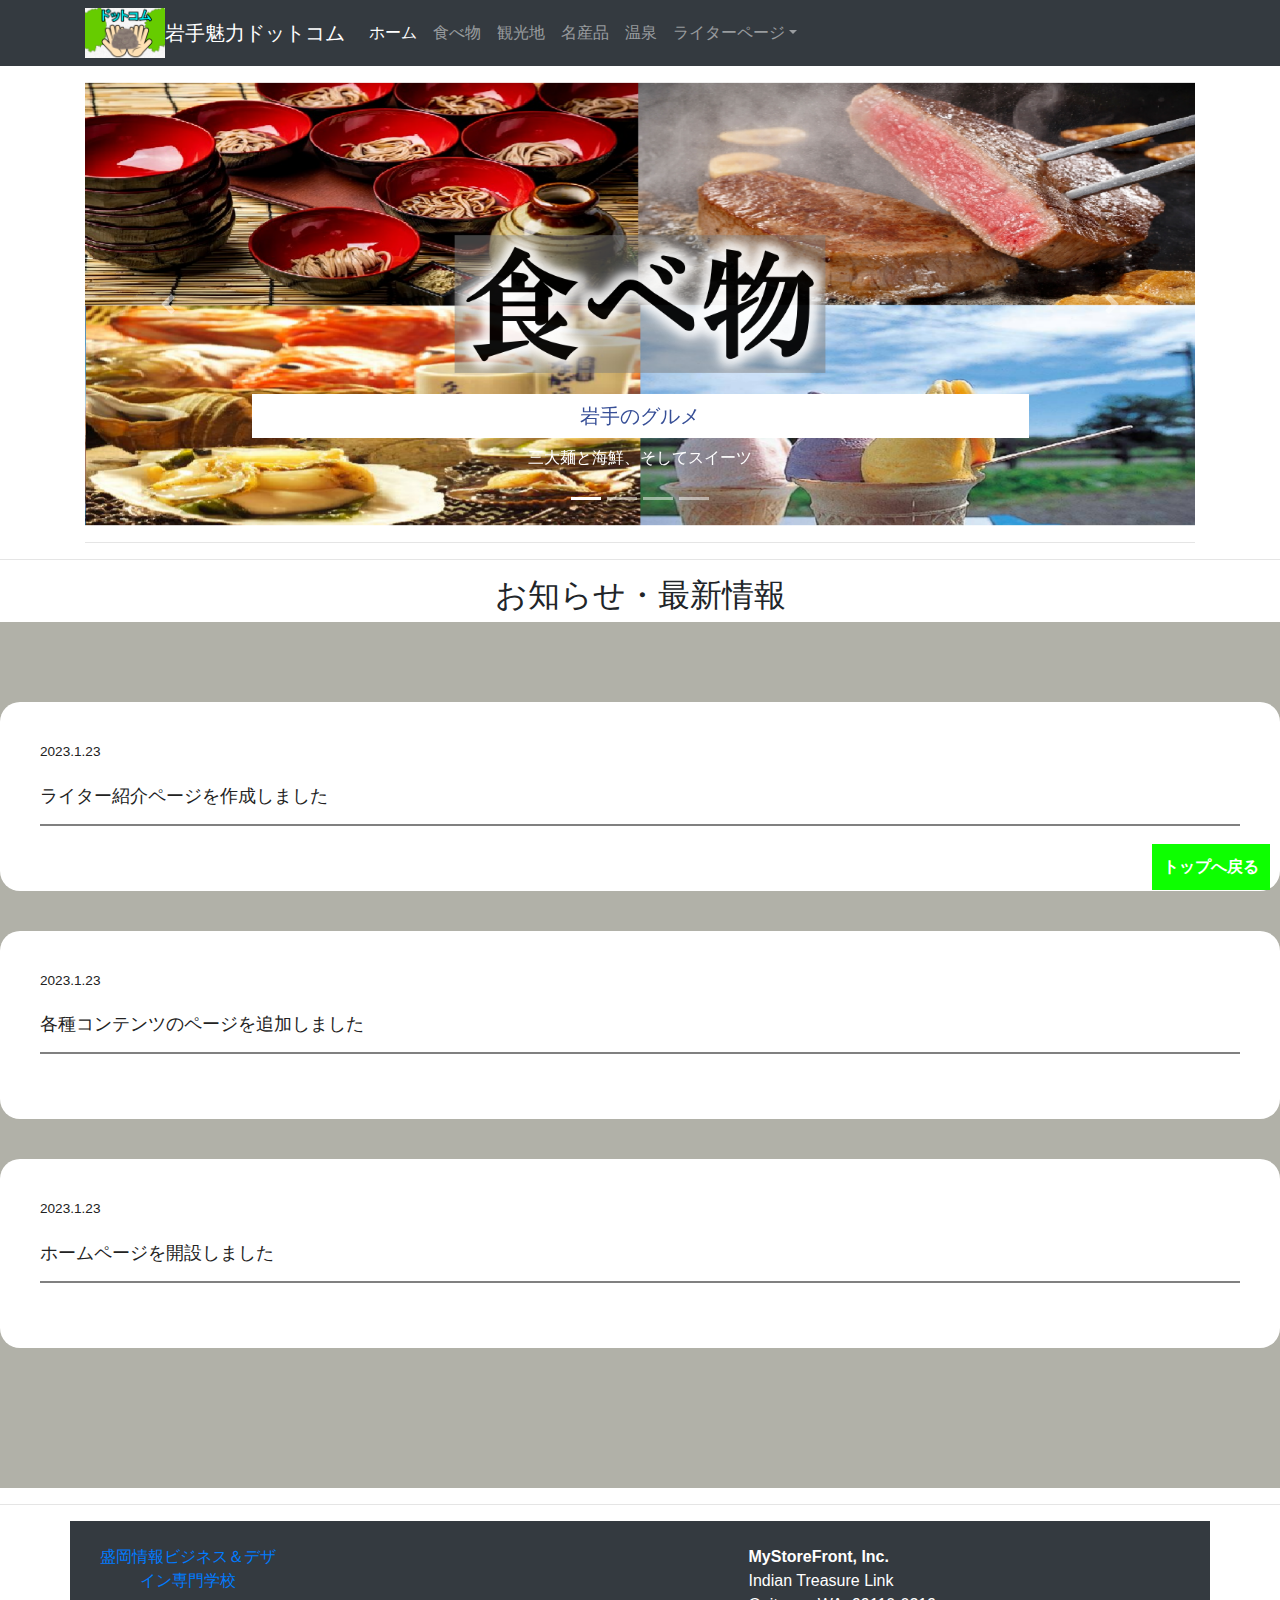
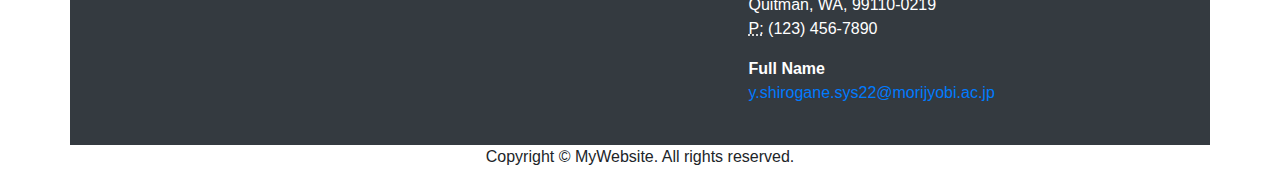
<file: index.html>
<!DOCTYPE html>
<html lang="en">
  <head>
    <meta charset="utf-8">
    <link rel="stylesheet"href="css/iwate.css">
    <meta http-equiv="X-UA-Compatible" content="IE=edge">
    <meta name="viewport" content="width=device-width, initial-scale=1">
    <title>岩手魅力ドットコム</title>
    <!-- Bootstrap -->
    <link href="css/bootstrap-4.4.1.css" rel="stylesheet">
    <!-- CSS only -->
<link href="https://cdn.jsdelivr.net/npm/bootstrap@5.0.2/dist/css/bootstrap.min.css" rel="stylesheet" integrity="sha384-EVSTQN3/azprG1Anm3QDgpJLIm9Nao0Yz1ztcQTwFspd3yD65VohhpuuCOmLASjC" crossorigin="anonymous">
  </head>
  <body>
    <nav class="navbar navbar-expand-lg navbar-dark bg-dark">
      <div class="container">
		  		  		  <div style="text-align: left">
			  <a href="index.html"><img src="imag/rogo1.png" width="80" height="50" alt=""/></a>
              </div>
        <a class="navbar-brand" href="index.html">岩手魅力ドットコム</a>
        <button class="navbar-toggler" type="button" data-toggle="collapse" data-target="#navbarSupportedContent" aria-controls="navbarSupportedContent" aria-expanded="false" aria-label="Toggle navigation">
        <span class="navbar-toggler-icon"></span>
        </button>
        <div class="collapse navbar-collapse" id="navbarSupportedContent">
          <ul class="navbar-nav mr-auto">
            <li class="nav-item active">
              <a class="nav-link" href="index.html">ホーム <span class="sr-only">(current)</span></a>
            </li>
            <li class="nav-item">
              <a class="nav-link" href="tabemono.html">食べ物</a>
            </li>
			  <li class="nav-item">
              <a class="nav-link" href="kankou.html">観光地</a>
            </li>
			  <li class="nav-item">
              <a class="nav-link" href="meisan.html">名産品</a>
            </li>
			  <li class="nav-item">
              <a class="nav-link" href="onsen.html">温泉</a>
            </li>
            <li class="nav-item dropdown">
              <a class="nav-link dropdown-toggle" href="#" id="navbarDropdown" role="button" data-toggle="dropdown" aria-haspopup="true" aria-expanded="false">ライターページ</a>
              <div class="dropdown-menu" aria-labelledby="navbarDropdown">
                <a class="dropdown-item" href="R_siro.html">白金大和</a>
				        <a class="dropdown-item" href="R_taka.html">髙橋将</a>
				        <a class="dropdown-item" href="R_sekimura.html">関村雄太</a>
				        <a class="dropdown-item" href="R_sekiguti.html">関口怜亜</a>
              </div>
            </li>
          </ul>
        </div>
      </div>
    </nav>
    <div class="container mt-3">
      <div class="row">
        <div class="col-12">
          <div id="carouselExampleControls" class="carousel slide" data-ride="carousel">
            <ol class="carousel-indicators">
              <li data-target="#carouselExampleControls" data-slide-to="0" class="active"></li>
              <li data-target="#carouselExampleControls" data-slide-to="1"></li>
              <li data-target="#carouselExampleControls" data-slide-to="2"></li>
              <li data-target="#carouselExampleControls" data-slide-to="3"></li>
            </ol>
            <div class="carousel-inner">
              <div class="carousel-item active">
                <img class="d-block w-100" src="imag/tabemono.png" alt="fast slide">
                <div class="carousel-caption d-none d-md-block">
                  <h5>岩手のグルメ</h5>
                  <p>三大麺と海鮮、そしてスイーツ</p>
                </div>
              </div>
              <div class="carousel-item">
                <img class="d-block w-100" src="imag/kannkouti.png" alt="Second slide">
                <div class="carousel-caption d-none d-md-block">
                  <h5>岩手のおすすめ観光地</h5>
                  <p>良い景色や文化遺産</p>
                </div>
              </div>
              <div class="carousel-item">
                <img class="d-block w-100" src="imag/noname2.png" alt="Third slide">
                <div class="carousel-caption d-none d-md-block">
                  <h5>岩手の名産品</h5>
                  <p>道具から食まで</p>
                </div>
              </div>
              <div class="carousel-item">
                  <img class="d-block w-100" src="imag/onsen.png" alt="First slide">
                  <div class="carousel-caption d-none d-md-block">
                    <h5 id=”onsen″>岩手四大温泉</h5>
                    <p>疲れた体と心を癒す</p>
                </div>
              </div>
            </div>
            
            
            <a class="carousel-control-prev" href="#carouselExampleControls" role="button" data-slide="prev">
            <span class="carousel-control-prev-icon" aria-hidden="true"></span>
            <span class="sr-only">Previous</span>
            </a>
            <a class="carousel-control-next" href="#carouselExampleControls" role="button" data-slide="next">
            <span class="carousel-control-next-icon" aria-hidden="true"></span>
            <span class="sr-only">Next</span>
            </a>
          </div>
        </div>
      </div>
      <hr>
    </div>
    <hr>
    <h2 class="text-center">お知らせ・最新情報</h2>
	  <main id="information">
            <div class="wapper">
                <article id="part3">
                    <p class="text_date"><time datetime="2022-11-23">2023.1.23</time></p>
                    <h2>ライター紹介ページを作成しました</h2>
                </article>
                <article id="part2">
                    <p class="text_date"><time datetime="2022-09-22">2023.1.23</time></p>
                    <h2>各種コンテンツのページを追加しました</h2>
                </article>
                <article id="part1">
                    <p class="text_date"><time datetime="2022-09-22">2023.1.23</time></p>
                    <h2>ホームページを開設しました</h2>
                </article>
            </div>
        </main>
    <hr>
    <div class="container text-white bg-dark p-4">
      <div class="row">
        <div class="col-6 col-md-8 col-lg-7">
          <div class="row text-center">
            <div class="col-sm-6 col-md-4 col-lg-4 col-12">
              <ul class="list-unstyled">
                <li class="btn-link"> <a>盛岡情報ビジネス＆デザイン専門学校</a> </li>

              </ul>
            </div>
            <div class="col-sm-6 col-md-4 col-lg-4 col-12">
              <ul class="list-unstyled">
              
              </ul>
            </div>
            <div class="col-sm-6 col-md-4 col-lg-4 col-12">
              <ul class="list-unstyled">

              </ul>
            </div>
          </div>
        </div>
        <div class="col-md-4 col-lg-5 col-6">
          <address>
            <strong>MyStoreFront, Inc.</strong><br>
            Indian Treasure Link<br>
            Quitman, WA, 99110-0219<br>
            <abbr title="Phone">P:</abbr> (123) 456-7890
          </address>
          <address>
            <strong>Full Name</strong><br>
            <a href="mailto:#">y.shirogane.sys22@morijyobi.ac.jp</a>
          </address>
        </div>
      </div>
    </div>
    <footer class="text-center">
      <div class="container">
        <div class="row">
          <div class="col-12">
            <p>Copyright © MyWebsite. All rights reserved.</p>
          </div>
        </div>
      </div
    </footer>
    <a href="index.html" class="page_top_btn">トップへ戻る</a>

<div id="page_top">
  <div class="content gray">
  
    <!-- jQuery (necessary for Bootstrap's JavaScript plugins) -->
    <script src=""></script>
    <!-- Include all compiled plugins (below), or include individual files as needed -->
    <script src="js/jquery-3.4.1.min.js"></script>
    <script src="js/bootstrap-4.4.1.js"></script>
    <script src="js/popper.min.js"></script>
    <script src="https://cdn.jsdelivr.net/npm/bootstrap@5.0.2/dist/js/bootstrap.bundle.min.js" integrity="sha384-MrcW6ZMFYlzcLA8Nl+NtUVF0sA7MsXsP1UyJoMp4YLEuNSfAP+JcXn/tWtIaxVXM" crossorigin="anonymous"></script>
  </body>
</html>
</file>
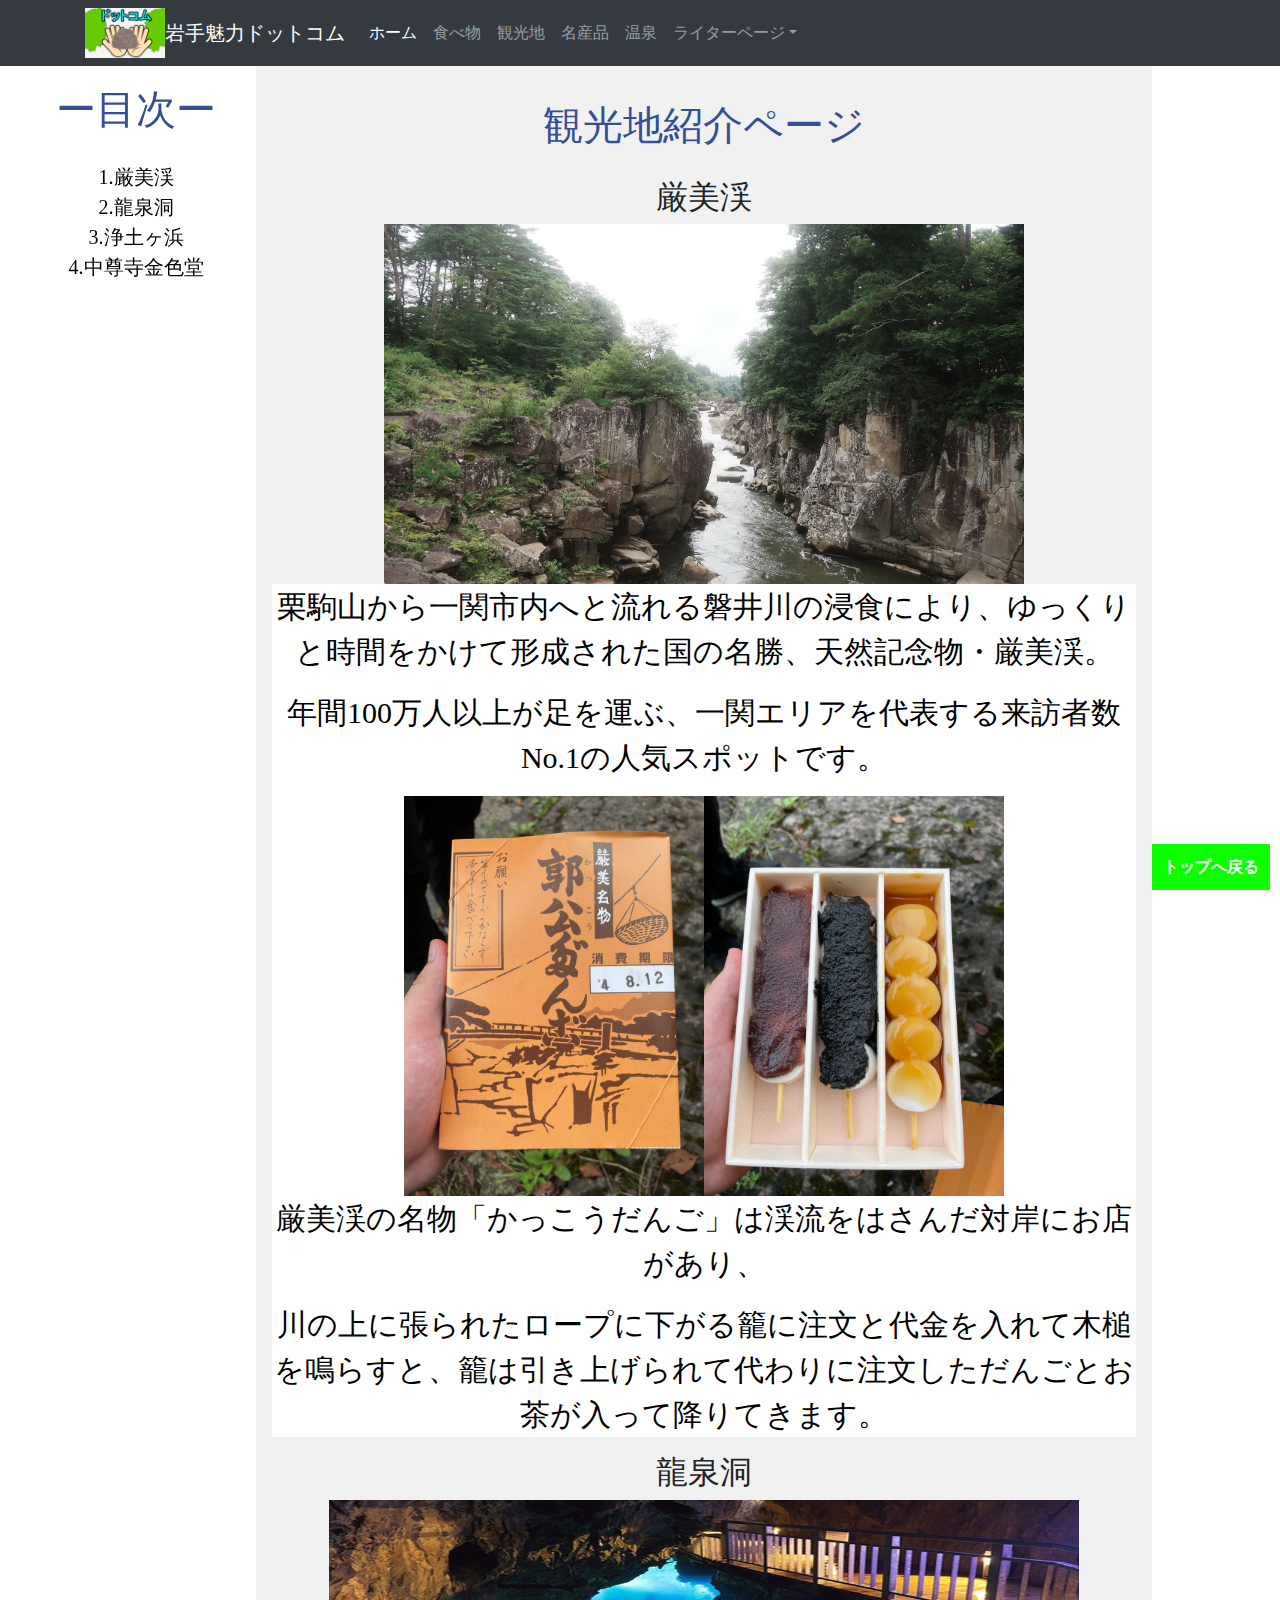
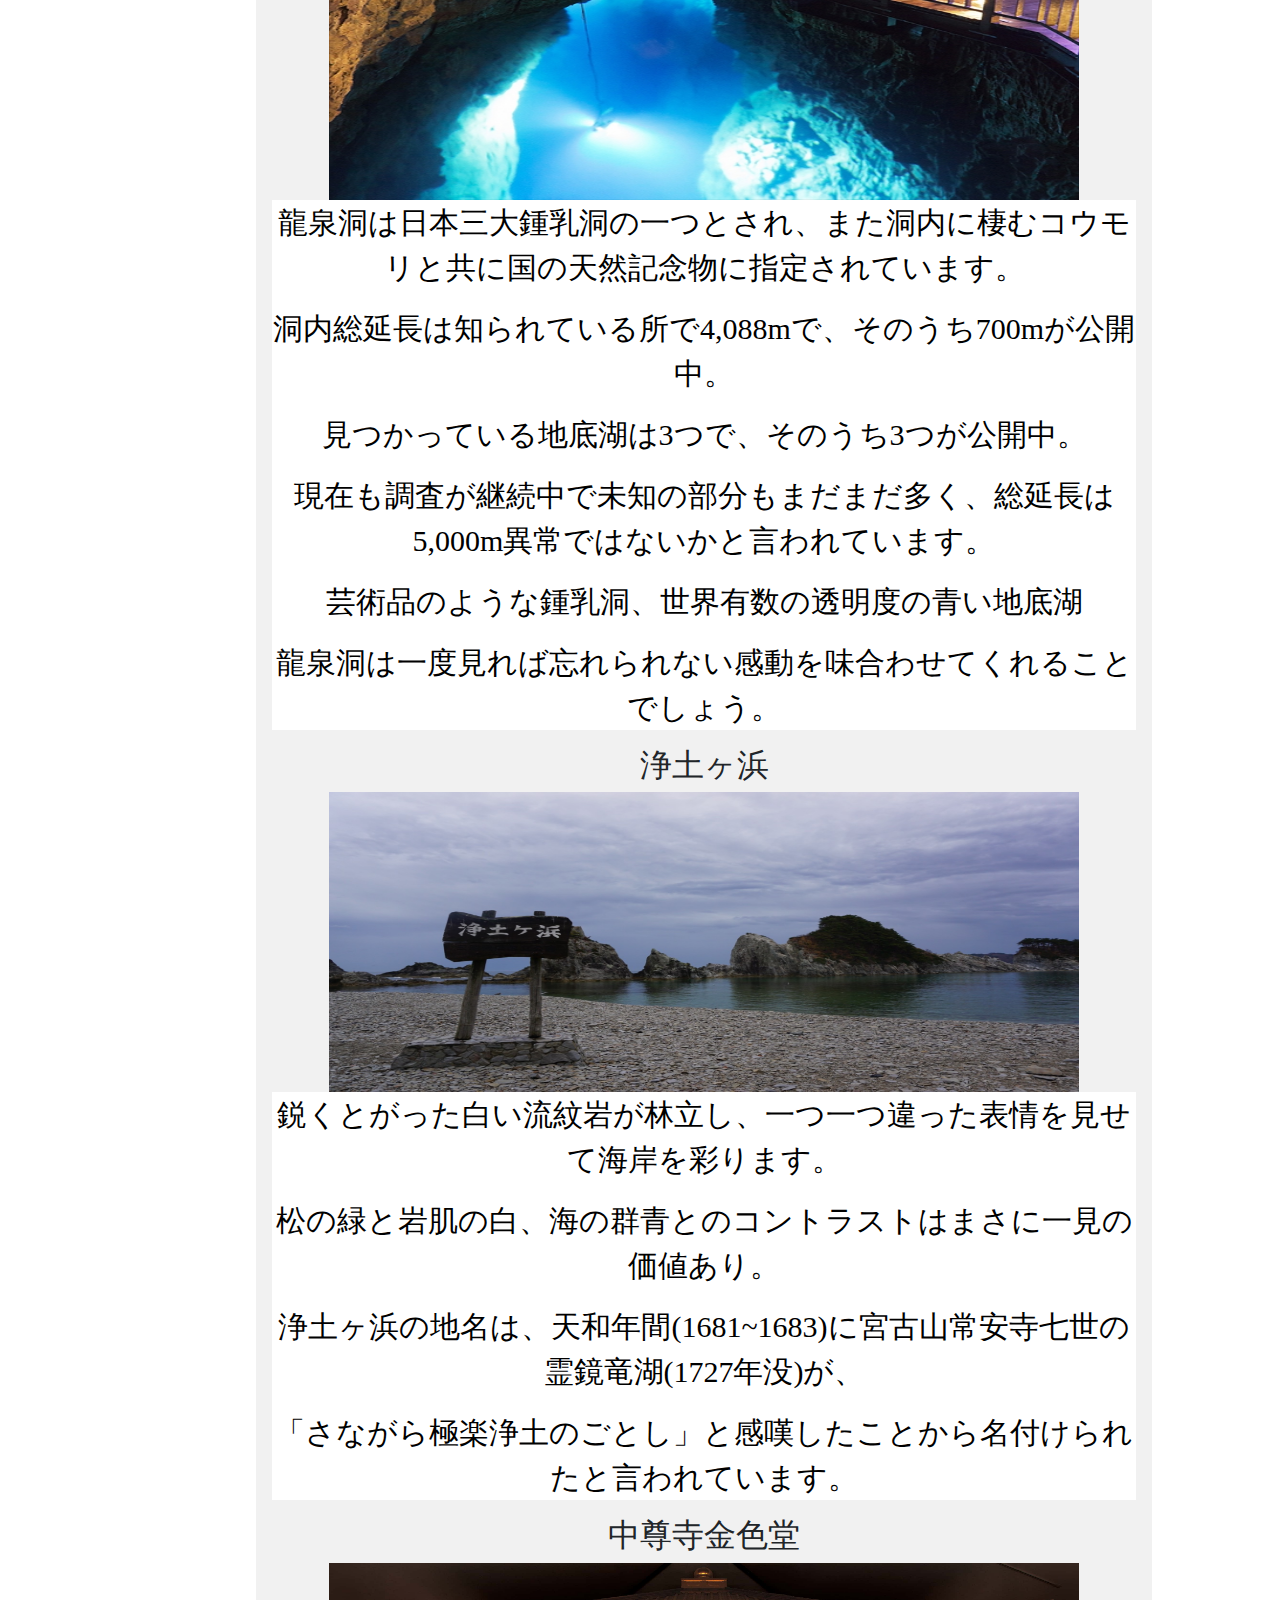
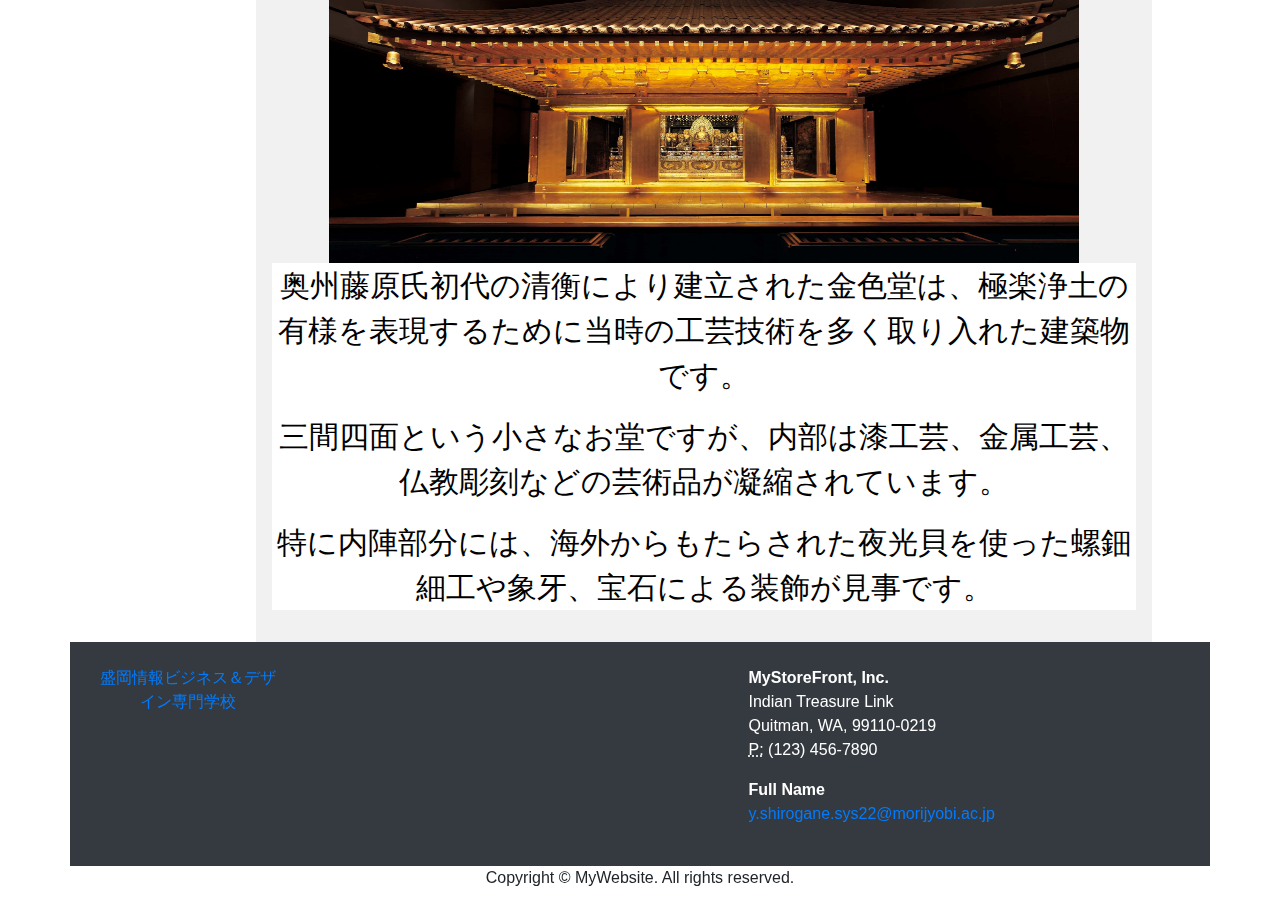
<file: kankou.html>
<!DOCTYPE html>
<html lang="en">
<head>
    <meta charset="UTF-8">
    <link rel="stylesheet"href="css/iwate.css">
    <meta http-equiv="X-UA-Compatible" content="IE=edge">
    <meta name="viewport" content="width=device-width, initial-scale=1.0">
    <link href="css/bootstrap-4.4.1.css" rel="stylesheet">
    <title>Document</title>
    <!-- CSS only -->
<link href="https://cdn.jsdelivr.net/npm/bootstrap@5.0.2/dist/css/bootstrap.min.css" rel="stylesheet" integrity="sha384-EVSTQN3/azprG1Anm3QDgpJLIm9Nao0Yz1ztcQTwFspd3yD65VohhpuuCOmLASjC" crossorigin="anonymous">
</head>
<body>
    <nav class="navbar navbar-expand-lg navbar-dark bg-dark">
        <div class="container">
                                <div style="text-align: left">
                      <a href="index.html"><img src="imag/rogo1.png" width="80" height="50" alt=""/></a>
                </div>
          <a class="navbar-brand" href="index.html">岩手魅力ドットコム</a>
          <button class="navbar-toggler" type="button" data-toggle="collapse" data-target="#navbarSupportedContent" aria-controls="navbarSupportedContent" aria-expanded="false" aria-label="Toggle navigation">
          <span class="navbar-toggler-icon"></span>
          </button>
          <div class="collapse navbar-collapse" id="navbarSupportedContent">
            <ul class="navbar-nav mr-auto">
              <li class="nav-item active">
                <a class="nav-link" href="index.html">ホーム <span class="sr-only">(current)</span></a>
              </li>
              <li class="nav-item">
                <a class="nav-link" href="tabemono.html">食べ物</a>
              </li>
                <li class="nav-item">
                <a class="nav-link" href="kankou.html">観光地</a>
              </li>
                <li class="nav-item">
                <a class="nav-link" href="meisan.html">名産品</a>
              </li>
                <li class="nav-item">
                <a class="nav-link" href="onsen.html">温泉</a>
              </li>
              <li class="nav-item dropdown">
                <a class="nav-link dropdown-toggle" href="#" id="navbarDropdown" role="button" data-toggle="dropdown" aria-haspopup="true" aria-expanded="false">ライターページ</a>
                <div class="dropdown-menu" aria-labelledby="navbarDropdown">
                  <a class="dropdown-item" href="R_siro.html">白金大和</a>
                          <a class="dropdown-item" href="R_taka.html">髙橋将</a>
                          <a class="dropdown-item" href="R_sekimura.html">関村雄太</a>
                          <a class="dropdown-item" href="R_sekiguti.html">関口怜亜</a>
                </div>
              </li>
            </ul>
          </div>
        </div>
      </nav>
      <div class="sticky-3">
        <div class="side">
            <div class="side__contents">
              <div class="text-center">
                <h1>ー目次ー</h1>
                <a class="basic" href="#fast">1.厳美渓</a><br>
                <a class="basic" href="#second">2.龍泉洞</a><br>
                <a class="basic" href="#third">3.浄土ヶ浜</a><br>
                <a class="basic" href="#fourth">4.中尊寺金色堂</a><br>
              </div>
            </div>
        </div>
        <div class="main">
            <div class="contents">
                <div class="meisantxt" id="fast">
                    <h1>観光地紹介ページ</h1>
                    <h2 style="text-align: center">厳美渓</h2>
                </div>
                <div style="text-align: center">
                    <img class="" src="imag/geibikei.jpg"width="640" height="360">
                </div>
                <div class="kamome" style="text-align: center">
                  <p>栗駒山から一関市内へと流れる磐井川の浸食により、ゆっくりと時間をかけて形成された国の名勝、天然記念物・厳美渓。</p>
                  <p>年間100万人以上が足を運ぶ、一関エリアを代表する来訪者数No.1の人気スポットです。</p>
                  <img src="imag/noname.png" width="600" height="400">
                  <p>厳美渓の名物「かっこうだんご」は渓流をはさんだ対岸にお店があり、</p>
                  <p>川の上に張られたロープに下がる籠に注文と代金を入れて木槌を鳴らすと、籠は引き上げられて代わりに注文しただんごとお茶が入って降りてきます。</p>
                </div>
                <div class="meisantxt" id="second">
                  <h2 style="text-align: center">龍泉洞</h2>
                </div>
                <div class="sai">
                    <img class="sai" src="imag/ryusendo.jpg"alt="">
                </div>
                <div class="kamome" style="text-align: center">
                    <P>龍泉洞は日本三大鍾乳洞の一つとされ、また洞内に棲むコウモリと共に国の天然記念物に指定されています。</P>
                    <P>洞内総延長は知られている所で4,088mで、そのうち700mが公開中。</P>
                    <P>見つかっている地底湖は3つで、そのうち3つが公開中。</P>
                    <P>現在も調査が継続中で未知の部分もまだまだ多く、総延長は5,000m異常ではないかと言われています。</P>
                    <P>芸術品のような鍾乳洞、世界有数の透明度の青い地底湖</P>
                    <P>龍泉洞は一度見れば忘れられない感動を味合わせてくれることでしょう。</P>
                </div>
                <div class="meisantxt" id="third">
                  <h2 style="text-align: center">浄土ヶ浜</h2>
                </div>
                <div class="sai">
                    <img class="sai" src="imag/zyoudogahama.jpg"alt="">
                </div>
                <div class="kamome" style="text-align: center">
                    <P>鋭くとがった白い流紋岩が林立し、一つ一つ違った表情を見せて海岸を彩ります。</P>
                    <P>松の緑と岩肌の白、海の群青とのコントラストはまさに一見の価値あり。</P>
                    <P>浄土ヶ浜の地名は、天和年間(1681~1683)に宮古山常安寺七世の霊鏡竜湖(1727年没)が、</P>
                    <P>「さながら極楽浄土のごとし」と感嘆したことから名付けられたと言われています。</P>
                </div>
                <div class="meisantxt" id="fourth">
                  <h2 style="text-align: center">中尊寺金色堂</h2>
                </div>
                <div class="sai">
                    <img class="sai" src="imag/konjikido_01.jpg"alt="">
                </div>
                <div class="kamome" style="text-align: center">
                    <P>奥州藤原氏初代の清衡により建立された金色堂は、極楽浄土の有様を表現するために当時の工芸技術を多く取り入れた建築物です。</P>
                    <P>三間四面という小さなお堂ですが、内部は漆工芸、金属工芸、仏教彫刻などの芸術品が凝縮されています。</P>
                    <P> 特に内陣部分には、海外からもたらされた夜光貝を使った螺鈿細工や象牙、宝石による装飾が見事です。</P>
                </div>
            </div>
        </div>
    </div>
      <div class="container text-white bg-dark p-4">
        <div class="row">
          <div class="col-6 col-md-8 col-lg-7">
            <div class="row text-center">
              <div class="col-sm-6 col-md-4 col-lg-4 col-12">
                <ul class="list-unstyled">
                  <li class="btn-link"> <a>盛岡情報ビジネス＆デザイン専門学校</a> </li>
  
                </ul>
              </div>
              <div class="col-sm-6 col-md-4 col-lg-4 col-12">
                <ul class="list-unstyled">
                
                </ul>
              </div>
              <div class="col-sm-6 col-md-4 col-lg-4 col-12">
                <ul class="list-unstyled">
                </ul>
              </div>
            </div>
          </div>
          <div class="col-md-4 col-lg-5 col-6">
            <address>
              <strong>MyStoreFront, Inc.</strong><br>
              Indian Treasure Link<br>
              Quitman, WA, 99110-0219<br>
              <abbr title="Phone">P:</abbr> (123) 456-7890
            </address>
            <address>
              <strong>Full Name</strong><br>
              <a href="mailto:#">y.shirogane.sys22@morijyobi.ac.jp</a>
            </address>
          </div>
        </div>
      </div>
      <footer class="text-center">
        <div class="container">
          <div class="row">
            <div class="col-12">
              <p>Copyright © MyWebsite. All rights reserved.</p>
            </div>
          </div>
        </div
      </footer>
      <a href="kankou.html" class="page_top_btn">トップへ戻る</a>
  
      <div id="page_top">
        <div class="content gray">
      <script src="js/jquery-3.4.1.min.js"></script>
      <script src="js/bootstrap-4.4.1.js"></script>
      <script src="js/popper.min.js"></script>
      <script src="https://cdn.jsdelivr.net/npm/bootstrap@5.0.2/dist/js/bootstrap.bundle.min.js" integrity="sha384-MrcW6ZMFYlzcLA8Nl+NtUVF0sA7MsXsP1UyJoMp4YLEuNSfAP+JcXn/tWtIaxVXM" crossorigin="anonymous"></script>
    </body>
</html>
</file>
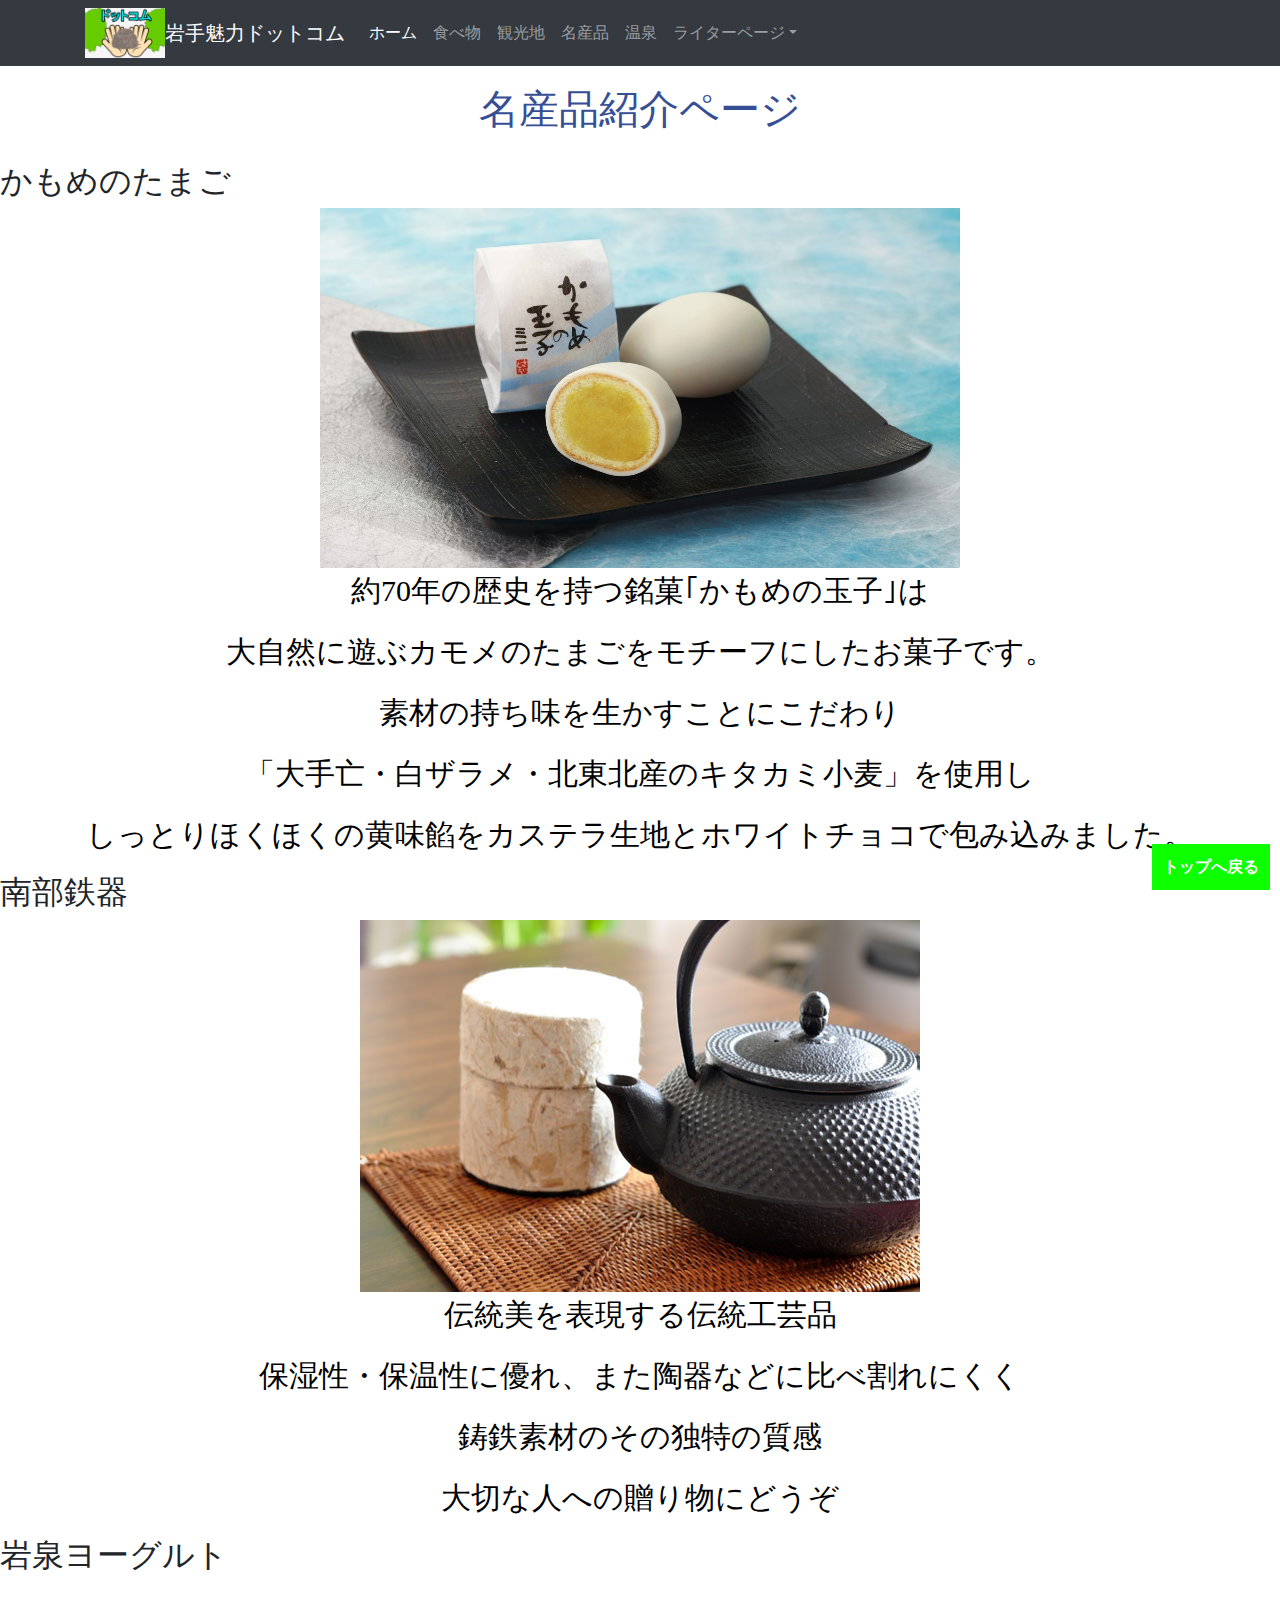
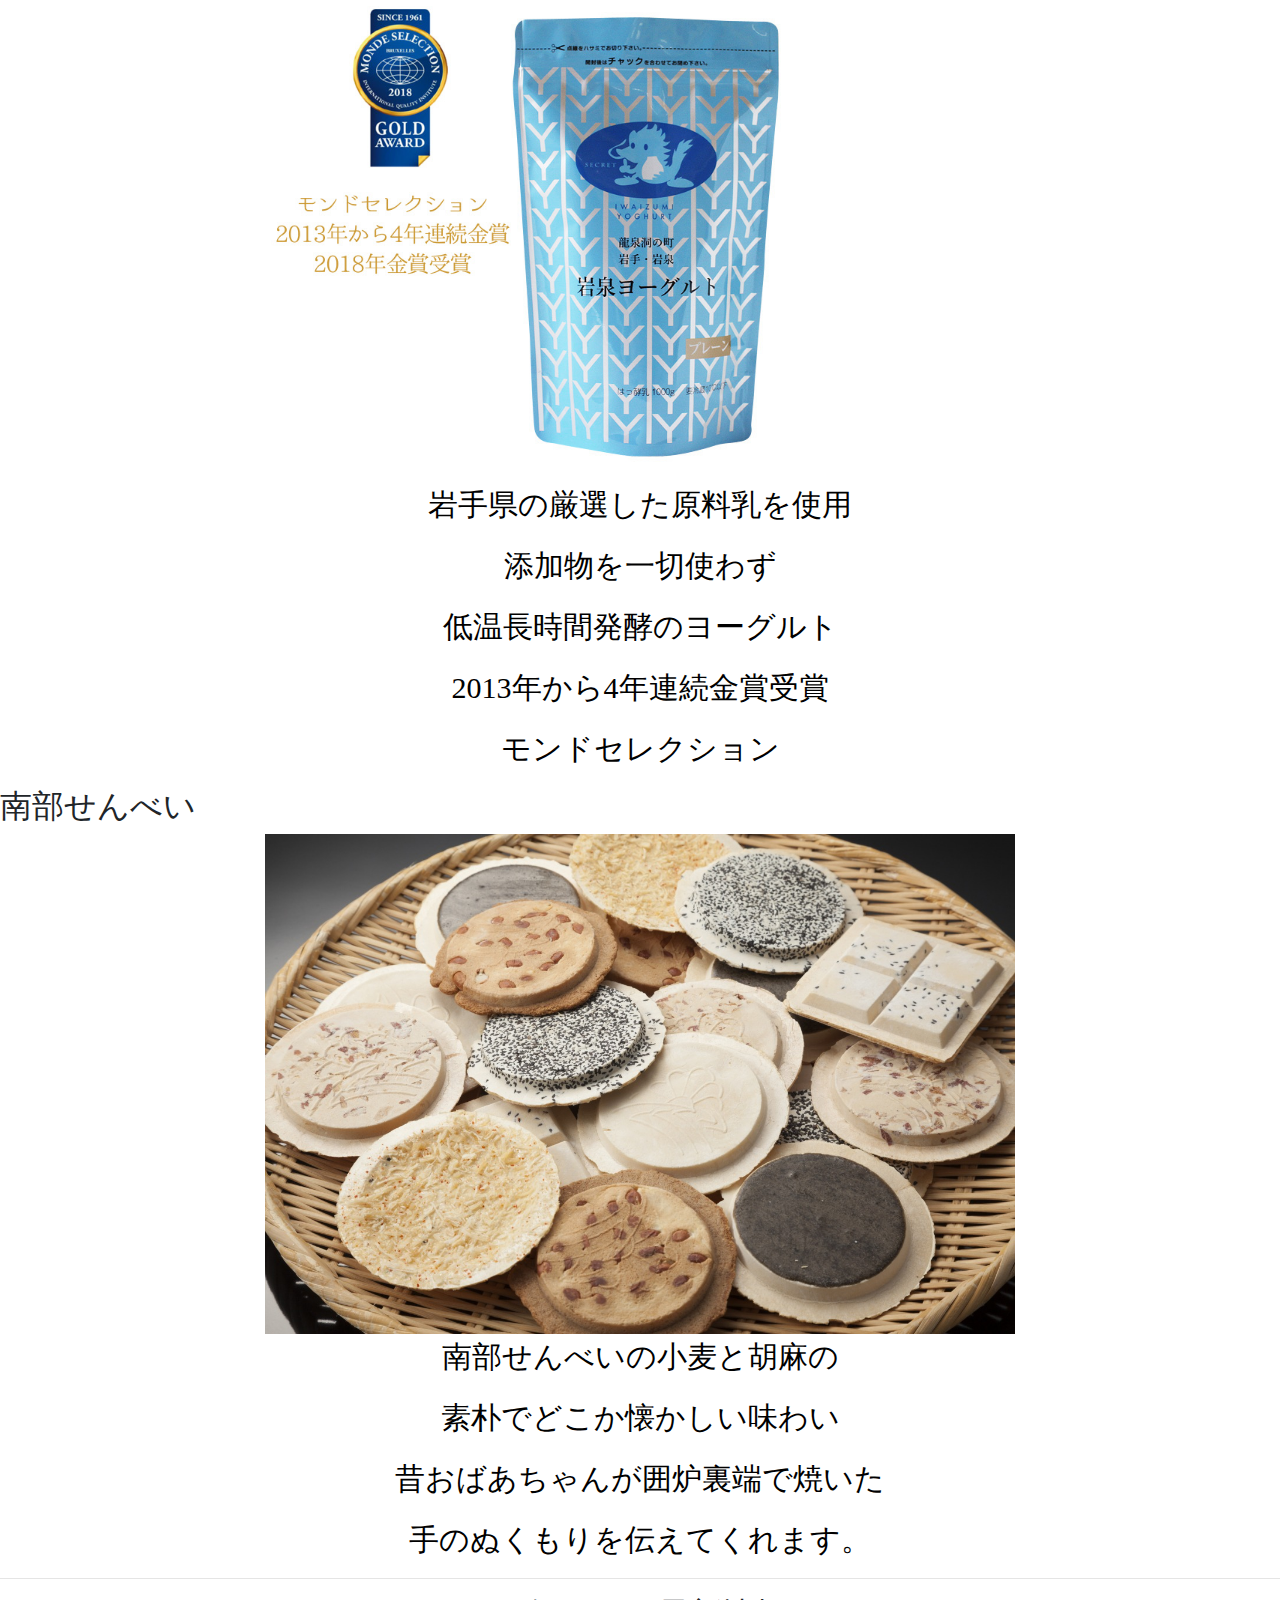
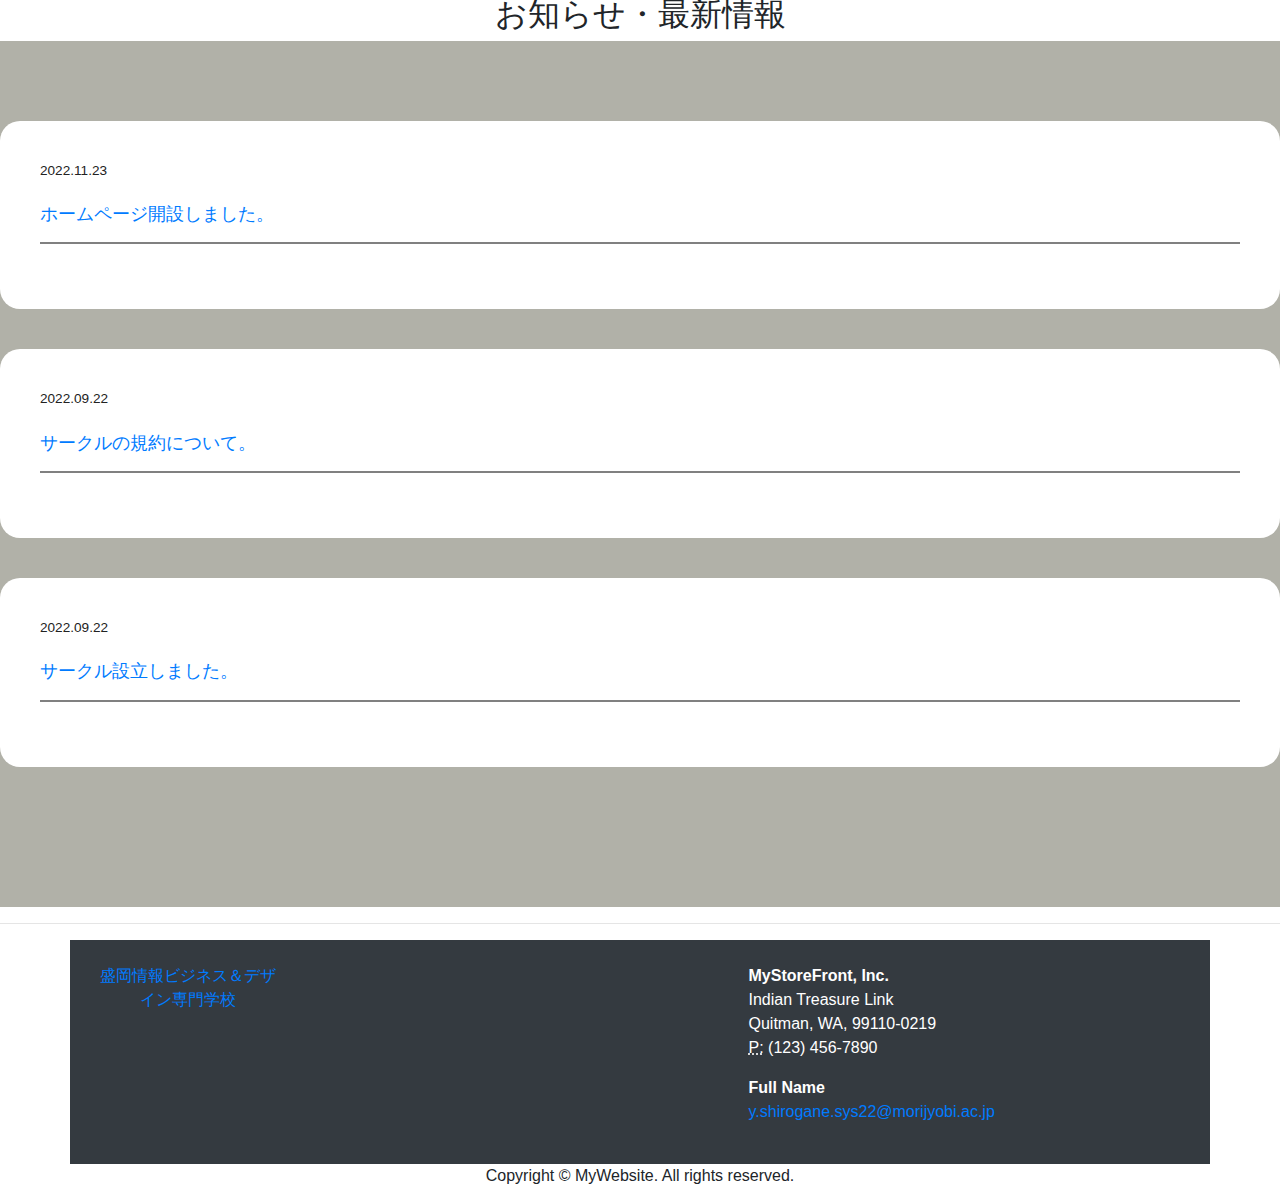
<file: meisan.html>
<!DOCTYPE html>
<html lang="en">
<head>
    <meta charset="utf-8">
    <link rel="stylesheet"href="css/iwate.css">
    <meta http-equiv="X-UA-Compatible" content="IE=edge">
    <meta name="viewport" content="width=device-width, initial-scale=1">
    <title>岩手魅力ドットコム名産品紹介ページ</title>
    <!-- Bootstrap -->
    <link href="css/bootstrap-4.4.1.css" rel="stylesheet">
    <!-- CSS only -->
<link href="https://cdn.jsdelivr.net/npm/bootstrap@5.0.2/dist/css/bootstrap.min.css" rel="stylesheet" integrity="sha384-EVSTQN3/azprG1Anm3QDgpJLIm9Nao0Yz1ztcQTwFspd3yD65VohhpuuCOmLASjC" crossorigin="anonymous">
  </head>
  <body>
    <nav class="navbar navbar-expand-lg navbar-dark bg-dark">
      <div class="container">
		  		  		  <div style="text-align: left">
                    <a href="index.html"><img src="imag/rogo1.png" width="80" height="50" alt=""/></a>
              </div>
        <a class="navbar-brand" href="index.html">岩手魅力ドットコム</a>
        <button class="navbar-toggler" type="button" data-toggle="collapse" data-target="#navbarSupportedContent" aria-controls="navbarSupportedContent" aria-expanded="false" aria-label="Toggle navigation">
        <span class="navbar-toggler-icon"></span>
        </button>
        <div class="collapse navbar-collapse" id="navbarSupportedContent">
          <ul class="navbar-nav mr-auto">
            <li class="nav-item active">
              <a class="nav-link" href="index.html">ホーム <span class="sr-only">(current)</span></a>
            </li>
            <li class="nav-item">
              <a class="nav-link" href="tabemono.html">食べ物</a>
            </li>
			  <li class="nav-item">
              <a class="nav-link" href="kankou.html">観光地</a>
            </li>
			  <li class="nav-item">
              <a class="nav-link" href="meisan.html">名産品</a>
            </li>
			  <li class="nav-item">
              <a class="nav-link" href="onsen.html">温泉</a>
            </li>
            <li class="nav-item dropdown">
              <a class="nav-link dropdown-toggle" href="#" id="navbarDropdown" role="button" data-toggle="dropdown" aria-haspopup="true" aria-expanded="false">ライターページ</a>
              <div class="dropdown-menu" aria-labelledby="navbarDropdown">
                <a class="dropdown-item" href="R_siro.html">白金大和</a>
				        <a class="dropdown-item" href="R_taka.html">髙橋将</a>
				        <a class="dropdown-item" href="R_sekimura.html">関村雄太</a>
				        <a class="dropdown-item" href="R_sekiguti.html">関口怜亜</a>
              </div>
            </li>
          </ul>
        </div>
      </div>
    </nav>
    <div class="meisantxt">
    <h1>名産品紹介ページ</h1>
    <h2>かもめのたまご</h2>
    </div>
    <div style="text-align: center">
    <img class=""src="imag/kamome.jpg"alt="" width="640" height="360">
    </div>
    <div class="kamome" style="text-align: center">
    <P>約70年の歴史を持つ銘菓｢かもめの玉子｣は</P>
    <P>大自然に遊ぶカモメのたまごをモチーフにしたお菓子です。</P>
    <P>素材の持ち味を生かすことにこだわり</P>
    <P>「大手亡・白ザラメ・北東北産のキタカミ小麦」を使用し</P>
    <P>しっとりほくほくの黄味餡をカステラ生地とホワイトチョコで包み込みました。</P>
  </div>
  <h2>南部鉄器</h2>
</div>
<div style="text-align: center">
<img class="" src="imag/teki.jpg"alt="">
</div>
<div class="kamome" style="text-align: center">
<P>伝統美を表現する伝統工芸品</P>
<P> 保湿性・保温性に優れ、また陶器などに比べ割れにくく</P>
<P>鋳鉄素材のその独特の質感</P>
<P>大切な人への贈り物にどうぞ</P>

</div>
<h2>岩泉ヨーグルト</h2>
</div>
<div class="kamome" style="text-align: center" >
<img class="" src="imag/youguru.jpg"alt=""  width="750" height="500">
</div>
<div class="youguru" style="text-align: center">
<P>岩手県の厳選した原料乳を使用</P>
<P>添加物を一切使わず</P>
<P>低温長時間発酵のヨーグルト</P>
<P>2013年から4年連続金賞受賞</P>
<P>モンドセレクション</P>
</div>
<h2>南部せんべい</h2>
</div>
<div class=""  style="text-align: center">
<img class="" src="imag/nanbu.jpg"alt=""   width="750" height="500">
</div>
<div class="youguru"  style="text-align: center" >
<P>南部せんべいの小麦と胡麻の</P>
<P>素朴でどこか懐かしい味わい</P>
<P>昔おばあちゃんが囲炉裏端で焼いた</P>
<P>手のぬくもりを伝えてくれます。</P>

</div>

    <hr>
    <h2 class="text-center">お知らせ・最新情報</h2>
	  <main id="information">
            <div class="wapper">
                <article id="part3">
                    <p class="text_date"><time datetime="2022-11-23">2022.11.23</time></p>
                    <a href="news3.html"><h2>ホームページ開設しました。</h2></a>
                </article>
                <article id="part2">
                    <p class="text_date"><time datetime="2022-09-22">2022.09.22</time></p>
                    <a href="news2.html"><h2>サークルの規約について。</h2></a>
                </article>
                <article id="part1">
                    <p class="text_date"><time datetime="2022-09-22">2022.09.22</time></p>
                    <a href="news1.html"><h2>サークル設立しました。</h2></a>
                </article>
            </div>
        </main>
    <hr>
    <div class="container text-white bg-dark p-4">
      <div class="row">
        <div class="col-6 col-md-8 col-lg-7">
          <div class="row text-center">
            <div class="col-sm-6 col-md-4 col-lg-4 col-12">
              <ul class="list-unstyled">
                <li class="btn-link"> <a>盛岡情報ビジネス＆デザイン専門学校</a> </li>

              </ul>
            </div>
            <div class="col-sm-6 col-md-4 col-lg-4 col-12">
              <ul class="list-unstyled">
              
              </ul>
            </div>
            <div class="col-sm-6 col-md-4 col-lg-4 col-12">
              <ul class="list-unstyled">

              </ul>
            </div>
          </div>
        </div>
        <div class="col-md-4 col-lg-5 col-6">
          <address>
            <strong>MyStoreFront, Inc.</strong><br>
            Indian Treasure Link<br>
            Quitman, WA, 99110-0219<br>
            <abbr title="Phone">P:</abbr> (123) 456-7890
          </address>
          <address>
            <strong>Full Name</strong><br>
            <a href="mailto:#">y.shirogane.sys22@morijyobi.ac.jp</a>
          </address>
        </div>
      </div>
    </div>
    <footer class="text-center">
      <div class="container">
        <div class="row">
          <div class="col-12">
            <p>Copyright © MyWebsite. All rights reserved.</p>
          </div>
        </div>
      </div
    </footer>
    <a href="meisan.html" class="page_top_btn">トップへ戻る</a>

    <div id="page_top">
      <div class="content gray">
    <script src="js/jquery-3.4.1.min.js"></script>
    <script src="js/bootstrap-4.4.1.js"></script>
    <script src="js/popper.min.js"></script>
    <script src="https://cdn.jsdelivr.net/npm/bootstrap@5.0.2/dist/js/bootstrap.bundle.min.js" integrity="sha384-MrcW6ZMFYlzcLA8Nl+NtUVF0sA7MsXsP1UyJoMp4YLEuNSfAP+JcXn/tWtIaxVXM" crossorigin="anonymous"></script>
  </body>
</html>
</file>
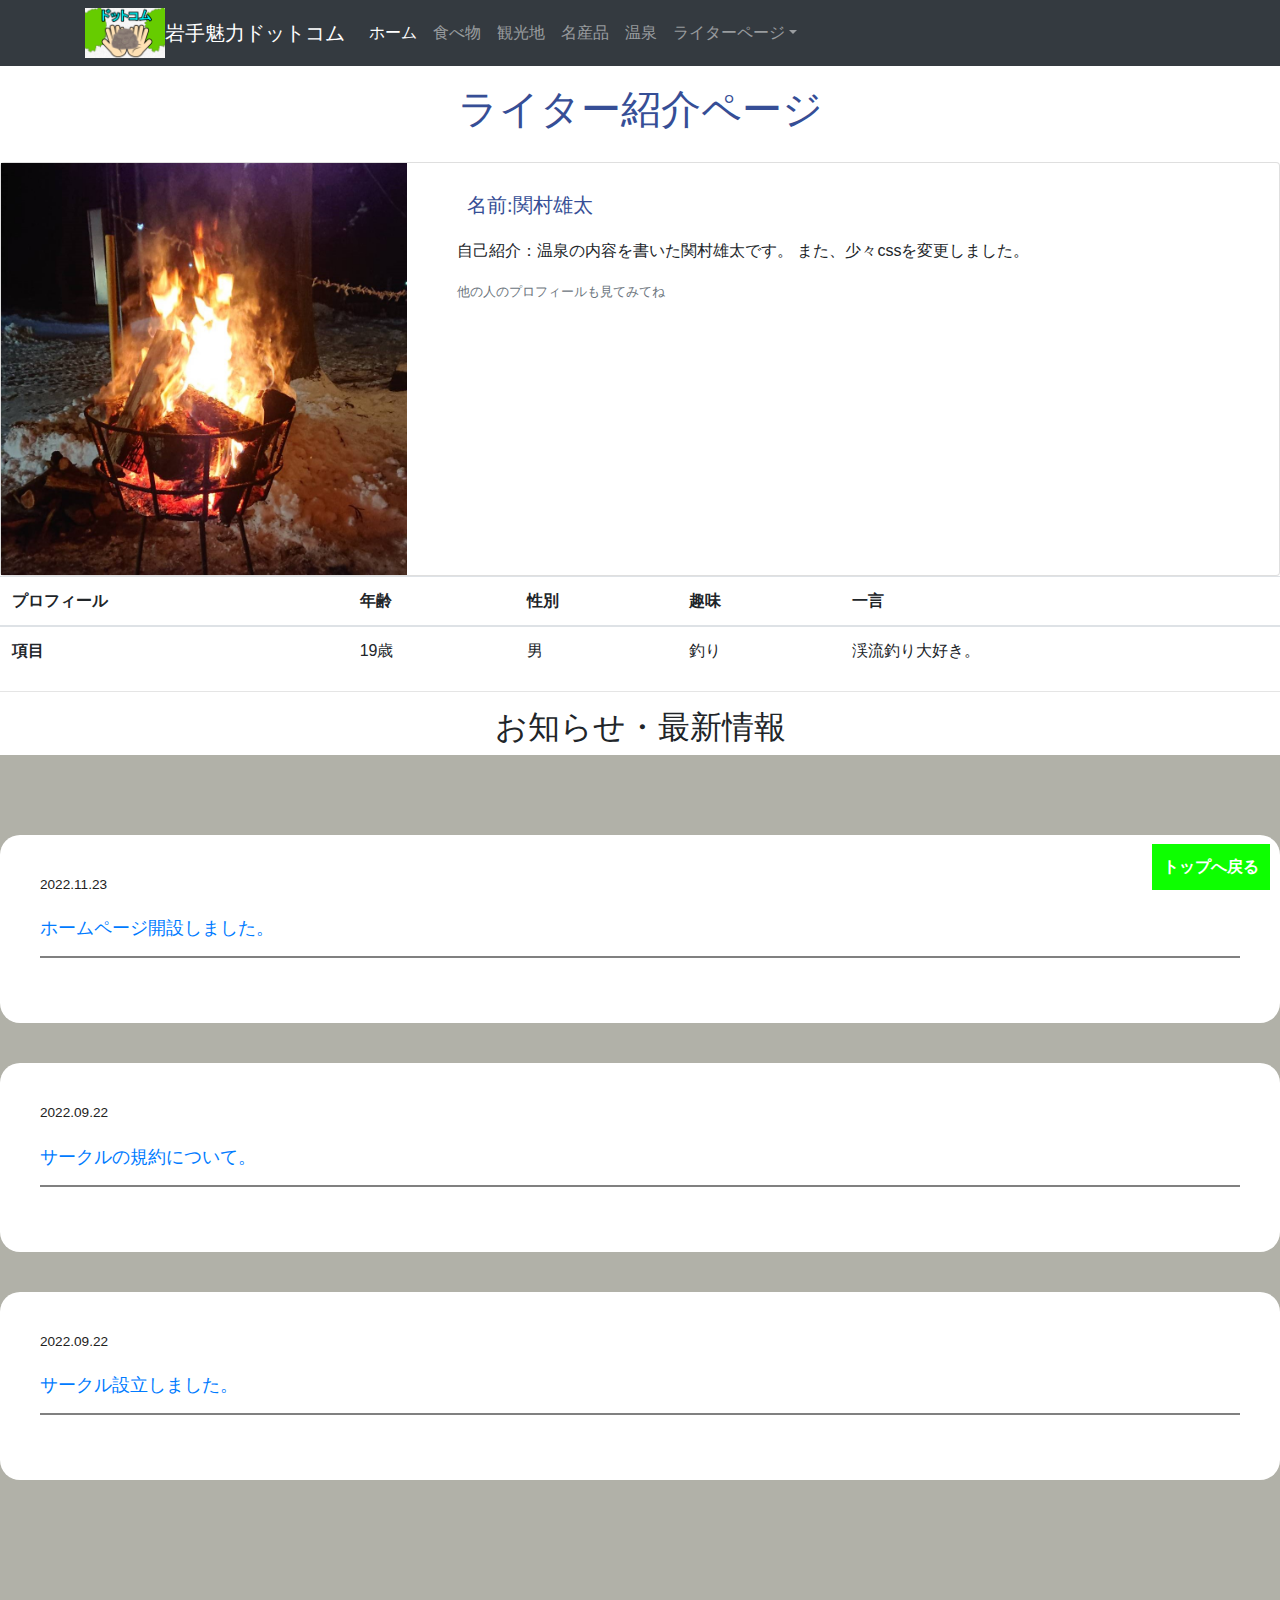
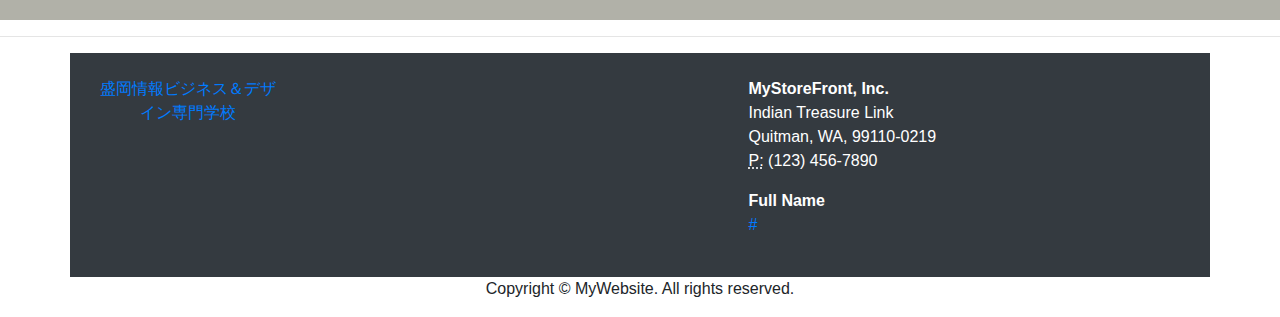
<file: R_sekimura.html>
<!DOCTYPE html>
<html lang="en">
  <head>
    <meta charset="utf-8">
    <link rel="stylesheet"href="css/iwate.css">
    <meta http-equiv="X-UA-Compatible" content="IE=edge">
    <meta name="viewport" content="width=device-width, initial-scale=1">
    <title>岩手魅力ドットコムライター紹介ページ</title>
    <!-- Bootstrap -->
    <link href="css/bootstrap-4.4.1.css" rel="stylesheet">
    <!-- CSS only -->
<link href="https://cdn.jsdelivr.net/npm/bootstrap@5.0.2/dist/css/bootstrap.min.css" rel="stylesheet" integrity="sha384-EVSTQN3/azprG1Anm3QDgpJLIm9Nao0Yz1ztcQTwFspd3yD65VohhpuuCOmLASjC" crossorigin="anonymous">
  </head>
  <body>
    <nav class="navbar navbar-expand-lg navbar-dark bg-dark">
      <div class="container">
		  		  		  <div style="text-align: left">
        <a href="index.html"><img src="imag/rogo1.png" width="80" height="50" alt=""/></a>
              </div>
        <a class="navbar-brand" href="index.html">岩手魅力ドットコム</a>
        <button class="navbar-toggler" type="button" data-toggle="collapse" data-target="#navbarSupportedContent" aria-controls="navbarSupportedContent" aria-expanded="false" aria-label="Toggle navigation">
        </button>
        <div class="collapse navbar-collapse" id="navbarSupportedContent">
          <ul class="navbar-nav mr-auto">
            <li class="nav-item active">
              <a class="nav-link" href="index.html">ホーム <span class="sr-only">(current)</span></a>
            </li>
            <li class="nav-item">
              <a class="nav-link" href="tabemono.html">食べ物</a>
            </li>
			  <li class="nav-item">
              <a class="nav-link" href="kankou.html">観光地</a>
            </li>
			  <li class="nav-item">
              <a class="nav-link" href="meisan.html">名産品</a>
            </li>
			  <li class="nav-item">
              <a class="nav-link" href="onsen.html">温泉</a>
            </li>
            <li class="nav-item dropdown">
              <a class="nav-link dropdown-toggle" href="#" id="navbarDropdown" role="button" data-toggle="dropdown" aria-haspopup="true" aria-expanded="false">ライターページ</a>
              <div class="dropdown-menu" aria-labelledby="navbarDropdown">
                <a class="dropdown-item" href="R_siro.html">白金大和</a>
				        <a class="dropdown-item" href="R_taka.html">髙橋将</a>
				        <a class="dropdown-item" href="R_sekimura.html">関村雄太</a>
				        <a class="dropdown-item" href="R_sekiguti.html">関口怜亜</a>
              </div>
            </li>
          </ul>
        </div>
      </div>
    </nav>
            
            </a>
          </div>
        </div>
      </div>
    </div>
    <h1>ライター紹介ページ</h1>
    <div class="card">
        <div class="row g-0">
          <div class="col-5 col-sm-4">
            <img class="d-block w-100" src="imag/taimatu.jpg">
          </div>
          <div class="col-7 col-sm-8">
            <div class="card-body">
              <h5 class="card-title">名前:関村雄太</h5>
              <p class="card-text">自己紹介：温泉の内容を書いた関村雄太です。
                また、少々cssを変更しました。
              </p>
              <p class="card-text"><small class="text-muted">他の人のプロフィールも見てみてね</small></p>
            </div>
          </div>
        </div>
      </div>
    <table class="table">
        <thead>
          <tr>
            <th scope="col">プロフィール</th>
            <th scope="col">年齢</th>
            <th scope="col">性別</th>
            <th scope="col">趣味</th>
            <th scope="col">一言</th>
          </tr>
        </thead>
        <tbody>
          <tr>
            <th scope="row">項目</th>
            <td>19歳</td>
            <td>男</td>
            <td>釣り</td>
            <td>渓流釣り大好き。</td>
          </tr>
        </tbody>
      </table>
    <hr>
    <h2 class="text-center">お知らせ・最新情報</h2>
	  <main id="information">
            <div class="wapper">
                <article id="part3">
                    <p class="text_date"><time datetime="2022-11-23">2022.11.23</time></p>
                    <a href="news3.html"><h2>ホームページ開設しました。</h2></a>
                </article>
                <article id="part2">
                    <p class="text_date"><time datetime="2022-09-22">2022.09.22</time></p>
                    <a href="news2.html"><h2>サークルの規約について。</h2></a>
                </article>
                <article id="part1">
                    <p class="text_date"><time datetime="2022-09-22">2022.09.22</time></p>
                    <a href="news1.html"><h2>サークル設立しました。</h2></a>
                </article>
            </div>
        </main>
    <hr>
    <div class="container text-white bg-dark p-4">
      <div class="row">
        <div class="col-6 col-md-8 col-lg-7">
          <div class="row text-center">
            <div class="col-sm-6 col-md-4 col-lg-4 col-12">
              <ul class="list-unstyled">
                <li class="btn-link"> <a>盛岡情報ビジネス＆デザイン専門学校</a> </li>

              </ul>
            </div>
            <div class="col-sm-6 col-md-4 col-lg-4 col-12">
              <ul class="list-unstyled">
              
              </ul>
            </div>
            <div class="col-sm-6 col-md-4 col-lg-4 col-12">
              <ul class="list-unstyled">

              </ul>
            </div>
          </div>
        </div>
        <div class="col-md-4 col-lg-5 col-6">
          <address>
            <strong>MyStoreFront, Inc.</strong><br>
            Indian Treasure Link<br>
            Quitman, WA, 99110-0219<br>
            <abbr title="Phone">P:</abbr> (123) 456-7890
          </address>
          <address>
            <strong>Full Name</strong><br>
            <a href="mailto:#">#</a>
          </address>
        </div>
      </div>
    </div>
    <footer class="text-center">
      <div class="container">
        <div class="row">
          <div class="col-12">
            <p>Copyright © MyWebsite. All rights reserved.</p>
          </div>
        </div>
      </div>
    </footer>
    <a href="R_sekimura.html" class="page_top_btn">トップへ戻る</a>

    <div id="page_top">
      <div class="content gray">
    <!-- jQuery (necessary for Bootstrap's JavaScript plugins) -->
    <script src="js/jquery-3.4.1.min.js"></script>
    <script src="js/bootstrap-4.4.1.js"></script>
    <script src="js/popper.min.js"></script>
    <script src="https://cdn.jsdelivr.net/npm/bootstrap@5.0.2/dist/js/bootstrap.bundle.min.js" integrity="sha384-MrcW6ZMFYlzcLA8Nl+NtUVF0sA7MsXsP1UyJoMp4YLEuNSfAP+JcXn/tWtIaxVXM" crossorigin="anonymous"></script>
  </body>
</html>
</file>
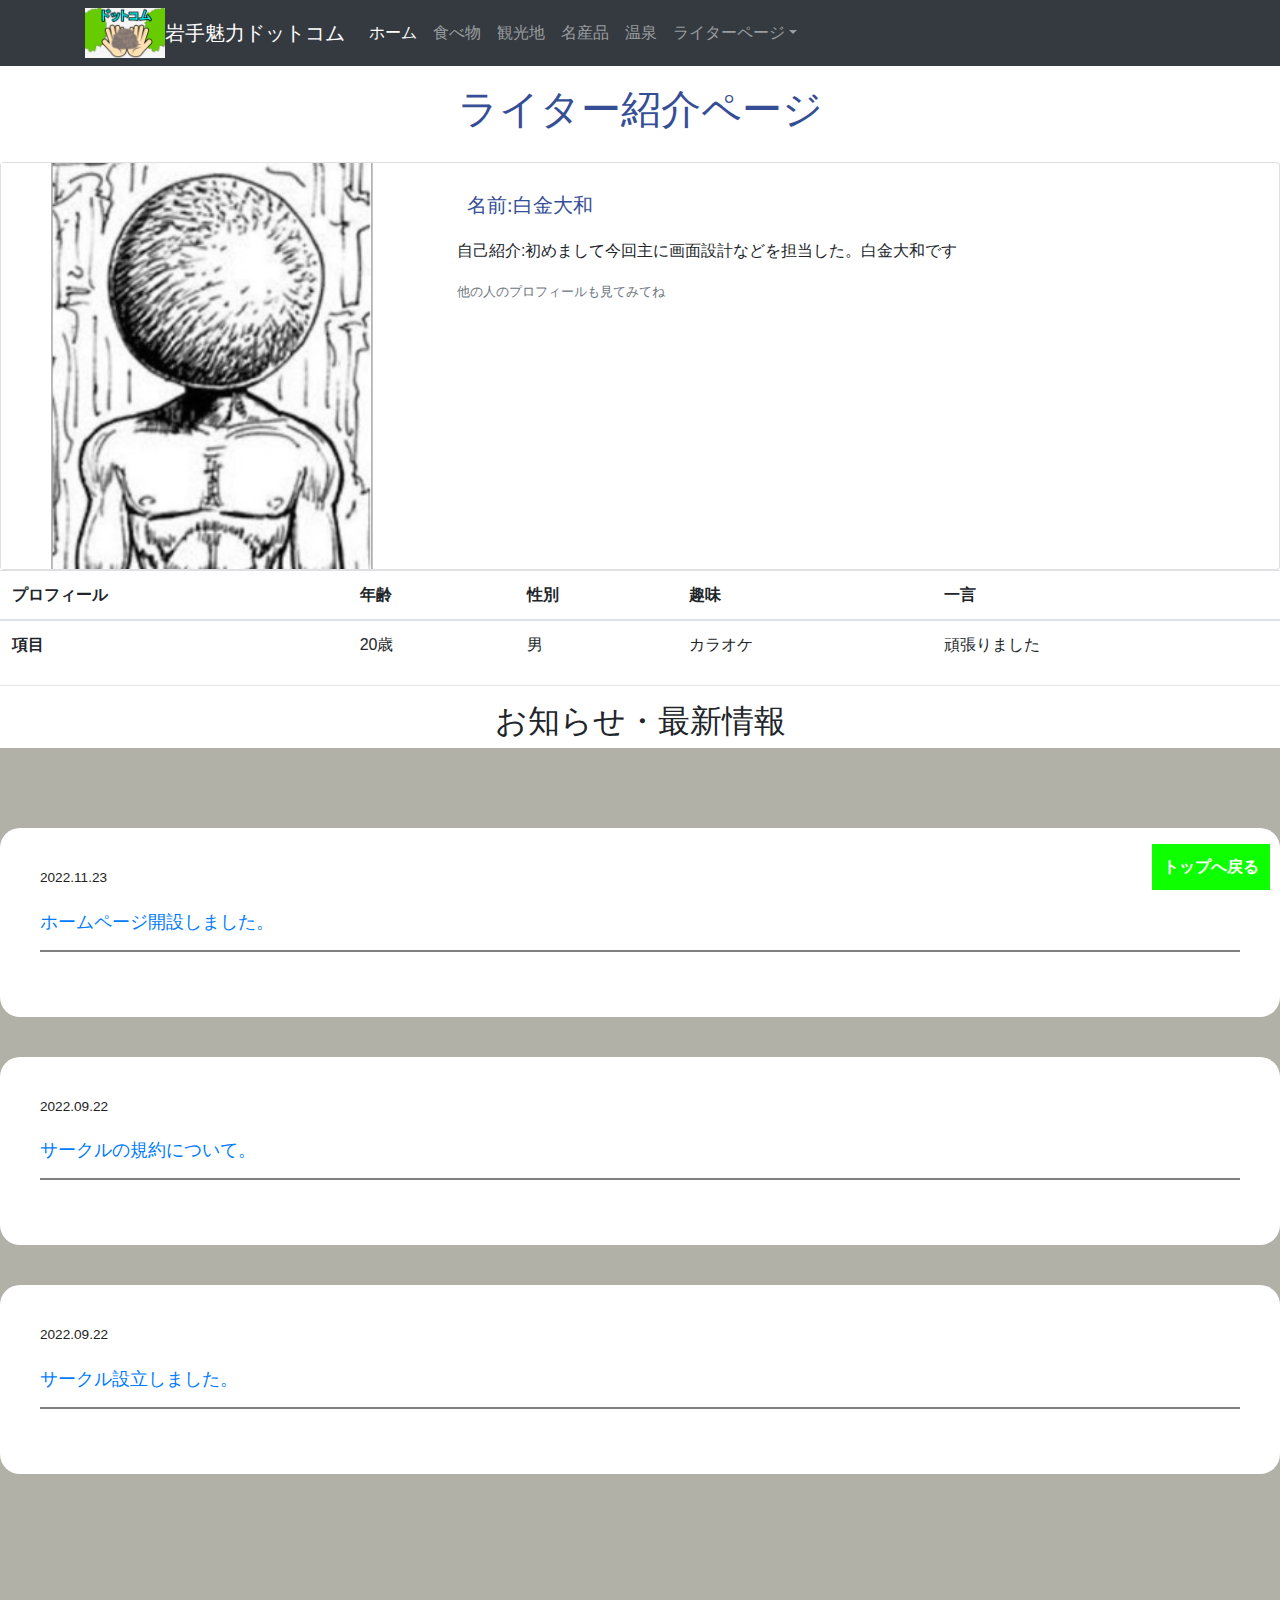
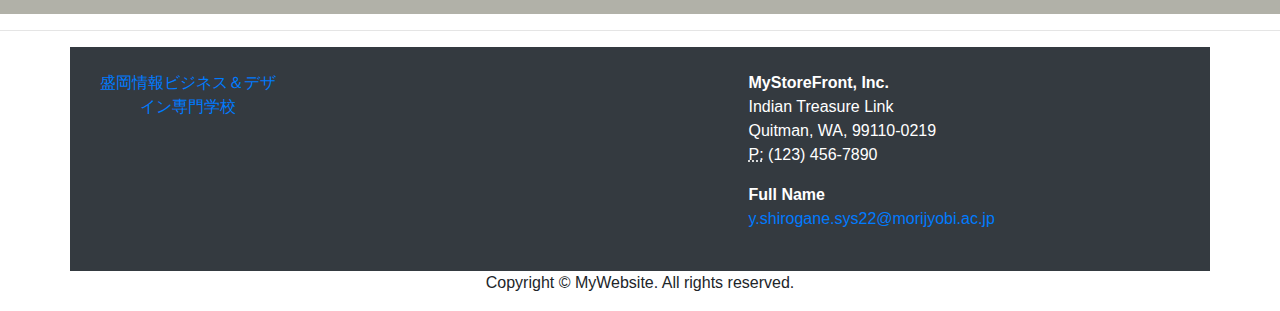
<file: R_siro.html>
<!DOCTYPE html>
<html lang="en">
  <head>
    <meta charset="utf-8">
    <link rel="stylesheet"href="css/iwate.css">
    <meta http-equiv="X-UA-Compatible" content="IE=edge">
    <meta name="viewport" content="width=device-width, initial-scale=1">
    <title>岩手魅力ドットコムライター紹介ページ</title>
    <!-- Bootstrap -->
    <link href="css/bootstrap-4.4.1.css" rel="stylesheet">
    <!-- CSS only -->
<link href="https://cdn.jsdelivr.net/npm/bootstrap@5.0.2/dist/css/bootstrap.min.css" rel="stylesheet" integrity="sha384-EVSTQN3/azprG1Anm3QDgpJLIm9Nao0Yz1ztcQTwFspd3yD65VohhpuuCOmLASjC" crossorigin="anonymous">
  </head>
  <body>
    <nav class="navbar navbar-expand-lg navbar-dark bg-dark">
      <div class="container">
		  		  		  <div style="text-align: left">
  <a href="index.html"><img src="imag/rogo1.png" width="80" height="50" alt=""/></a>
              </div>
        <a class="navbar-brand" href="index.html">岩手魅力ドットコム</a>
        <button class="navbar-toggler" type="button" data-toggle="collapse" data-target="#navbarSupportedContent" aria-controls="navbarSupportedContent" aria-expanded="false" aria-label="Toggle navigation">
       
        </button>
        <div class="collapse navbar-collapse" id="navbarSupportedContent">
          <ul class="navbar-nav mr-auto">
            <li class="nav-item active">
              <a class="nav-link" href="index.html">ホーム <span class="sr-only">(current)</span></a>
            </li>
            <li class="nav-item">
              <a class="nav-link" href="tabemono.html">食べ物</a>
            </li>
			  <li class="nav-item">
              <a class="nav-link" href="kankou.html">観光地</a>
            </li>
			  <li class="nav-item">
              <a class="nav-link" href="meisan.html">名産品</a>
            </li>
			  <li class="nav-item">
              <a class="nav-link" href="onsen.html">温泉</a>
            </li>
            <li class="nav-item dropdown">
              <a class="nav-link dropdown-toggle" href="#" id="navbarDropdown" role="button" data-toggle="dropdown" aria-haspopup="true" aria-expanded="false">ライターページ</a>
              <div class="dropdown-menu" aria-labelledby="navbarDropdown">
                <a class="dropdown-item" href="R_siro.html">白金大和</a>
				        <a class="dropdown-item" href="R_taka.html">髙橋将</a>
				        <a class="dropdown-item" href="R_sekimura.html">関村雄太</a>
				        <a class="dropdown-item" href="R_sekiguti.html">関口怜亜</a>
              </div>
            </li>
          </ul>
        </div>
      </div>
    </nav>
            
          </div>
        </div>
      </div>
    </div>
    <h1>ライター紹介ページ</h1>
    <div class="card">
        <div class="row g-0">
          <div class="col-5 col-sm-4">
            <img class="d-block w-100" src="imag/スクリーンショット 2022-12-08 143237.png">
          </div>
          <div class="col-7 col-sm-8">
            <div class="card-body">
              <h5 class="card-title">名前:白金大和</h5>
              <p class="card-text">自己紹介:初めまして今回主に画面設計などを担当した。白金大和です</p>
              <p class="card-text"><small class="text-muted">他の人のプロフィールも見てみてね</small></p>
            </div>
          </div>
        </div>
      </div>
    <table class="table">
        <thead>
          <tr>
            <th scope="col">プロフィール</th>
            <th scope="col">年齢</th>
            <th scope="col">性別</th>
            <th scope="col">趣味</th>
            <th scope="col">一言</th>
          </tr>
        </thead>
        <tbody>
          <tr>
            <th scope="row">項目</th>
            <td>20歳</td>
            <td>男</td>
            <td>カラオケ</td>
            <td>頑張りました</td>
          </tr>
        </tbody>
      </table>
    <hr>
    <h2 class="text-center">お知らせ・最新情報</h2>
	  <main id="information">
            <div class="wapper">
                <article id="part3">
                    <p class="text_date"><time datetime="2022-11-23">2022.11.23</time></p>
                    <a href="news3.html"><h2>ホームページ開設しました。</h2></a>
                </article>
                <article id="part2">
                    <p class="text_date"><time datetime="2022-09-22">2022.09.22</time></p>
                    <a href="news2.html"><h2>サークルの規約について。</h2></a>
                </article>
                <article id="part1">
                    <p class="text_date"><time datetime="2022-09-22">2022.09.22</time></p>
                    <a href="news1.html"><h2>サークル設立しました。</h2></a>
                </article>
            </div>
        </main>
    <hr>
    <div class="container text-white bg-dark p-4">
      <div class="row">
        <div class="col-6 col-md-8 col-lg-7">
          <div class="row text-center">
            <div class="col-sm-6 col-md-4 col-lg-4 col-12">
              <ul class="list-unstyled">
                <li class="btn-link"> <a>盛岡情報ビジネス＆デザイン専門学校</a> </li>

              </ul>
            </div>
            <div class="col-sm-6 col-md-4 col-lg-4 col-12">
              <ul class="list-unstyled">
              
              </ul>
            </div>
            <div class="col-sm-6 col-md-4 col-lg-4 col-12">
              <ul class="list-unstyled">

              </ul>
            </div>
          </div>
        </div>
        <div class="col-md-4 col-lg-5 col-6">
          <address>
            <strong>MyStoreFront, Inc.</strong><br>
            Indian Treasure Link<br>
            Quitman, WA, 99110-0219<br>
            <abbr title="Phone">P:</abbr> (123) 456-7890
          </address>
          <address>
            <strong>Full Name</strong><br>
            <a href="mailto:#">y.shirogane.sys22@morijyobi.ac.jp</a>
          </address>
        </div>
      </div>
    </div>
    <footer class="text-center">
      <div class="container">
        <div class="row">
          <div class="col-12">
            <p>Copyright © MyWebsite. All rights reserved.</p>
          </div>
        </div>
      </div>
    </footer>
    <a href="R_siro.html" class="page_top_btn">トップへ戻る</a>

    <div id="page_top">
      <div class="content gray">
    <!-- jQuery (necessary for Bootstrap's JavaScript plugins) -->
    <script src="js/jquery-3.4.1.min.js"></script>
    <script src="js/bootstrap-4.4.1.js"></script>
    <script src="js/popper.min.js"></script>
    <script src="https://cdn.jsdelivr.net/npm/bootstrap@5.0.2/dist/js/bootstrap.bundle.min.js" integrity="sha384-MrcW6ZMFYlzcLA8Nl+NtUVF0sA7MsXsP1UyJoMp4YLEuNSfAP+JcXn/tWtIaxVXM" crossorigin="anonymous"></script>
  </body>
</html>
</file>
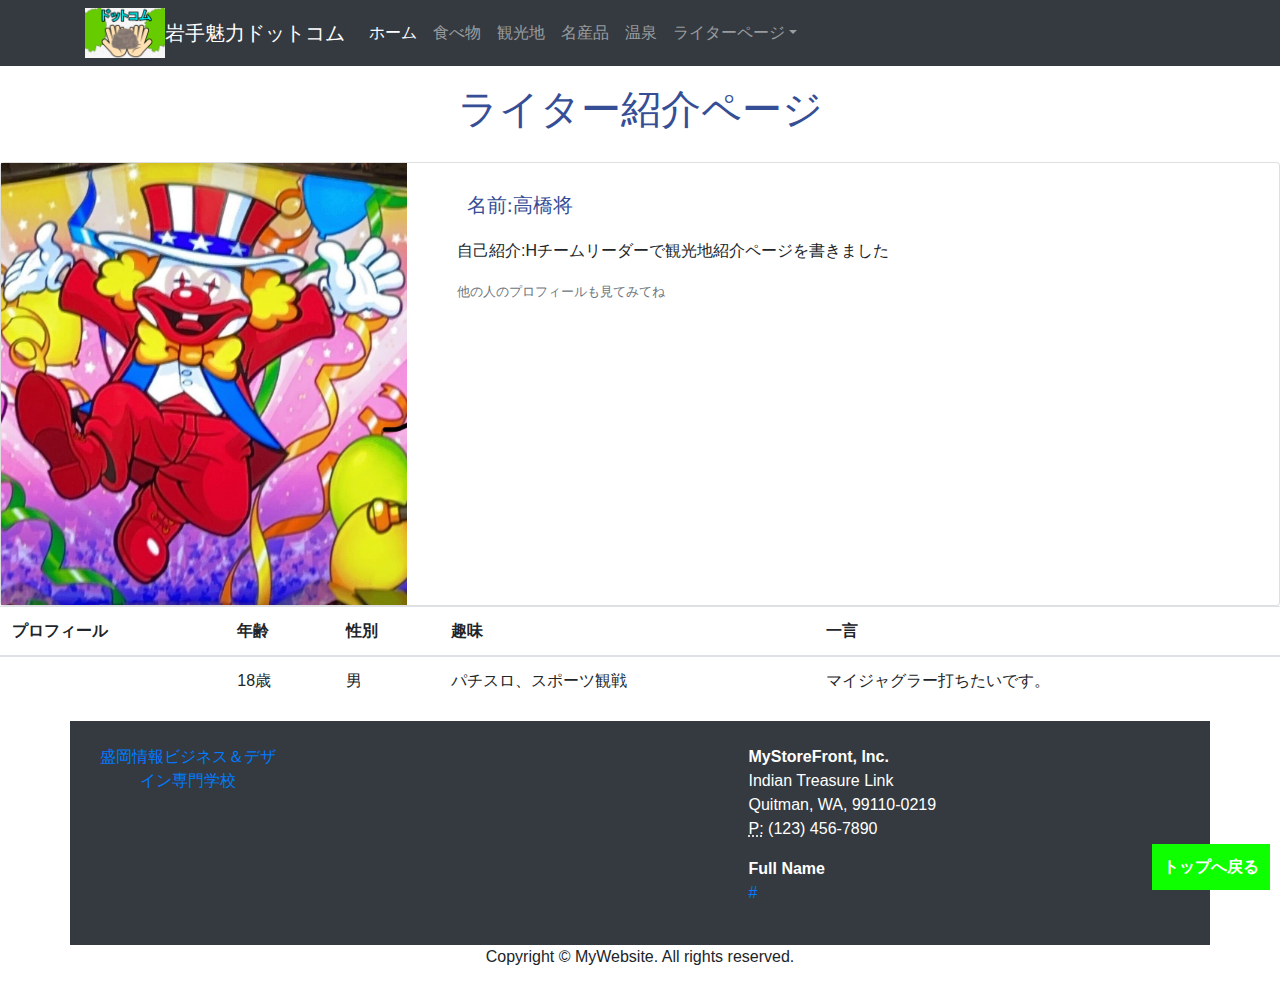
<file: R_taka.html>
<!DOCTYPE html>
<html lang="en">
  <head>
    <meta charset="utf-8">
    <link rel="stylesheet"href="css/iwate.css">
    <meta http-equiv="X-UA-Compatible" content="IE=edge">
    <meta name="viewport" content="width=device-width, initial-scale=1">
    <title>岩手魅力ドットコムライター紹介ページ</title>
    <!-- Bootstrap -->
    <link href="css/bootstrap-4.4.1.css" rel="stylesheet">
    <!-- CSS only -->
<link href="https://cdn.jsdelivr.net/npm/bootstrap@5.0.2/dist/css/bootstrap.min.css" rel="stylesheet" integrity="sha384-EVSTQN3/azprG1Anm3QDgpJLIm9Nao0Yz1ztcQTwFspd3yD65VohhpuuCOmLASjC" crossorigin="anonymous">
  </head>
  <body>
    <nav class="navbar navbar-expand-lg navbar-dark bg-dark">
      <div class="container">
		  		  		  <div style="text-align: left">
    <a href="index.html"><img src="imag/rogo1.png" width="80" height="50"alt=""/></a>
              </div>
        <a class="navbar-brand" href="index.html">岩手魅力ドットコム</a>
        <button class="navbar-toggler" type="button" data-toggle="collapse" data-target="#navbarSupportedContent" aria-controls="navbarSupportedContent" aria-expanded="false" aria-label="Toggle navigation">
        <span class="navbar-toggler-icon"></span>
        </button>
        <div class="collapse navbar-collapse" id="navbarSupportedContent">
          <ul class="navbar-nav mr-auto">
            <li class="nav-item active">
              <a class="nav-link" href="index.html">ホーム <span class="sr-only">(current)</span></a>
            </li>
            <li class="nav-item">
              <a class="nav-link" href="tabemono.html">食べ物</a>
            </li>
			  <li class="nav-item">
              <a class="nav-link" href="kankou.html">観光地</a>
            </li>
			  <li class="nav-item">
              <a class="nav-link" href="meisan.html">名産品</a>
            </li>
			  <li class="nav-item">
              <a class="nav-link" href="onsen.html">温泉</a>
            </li>
            <li class="nav-item dropdown">
              <a class="nav-link dropdown-toggle" href="#" id="navbarDropdown" role="button" data-toggle="dropdown" aria-haspopup="true" aria-expanded="false">ライターページ</a>
              <div class="dropdown-menu" aria-labelledby="navbarDropdown">
                <a class="dropdown-item" href="R_siro.html">白金大和</a>
				        <a class="dropdown-item" href="R_taka.html">髙橋将</a>
				        <a class="dropdown-item" href="R_sekimura.html">関村雄太</a>
				        <a class="dropdown-item" href="R_sekiguti.html">関口怜亜</a>
              </div>
            </li>
          </ul>
        </div>
      </div>
    </nav>
            
          
            </a>
          </div>
        </div>
      </div>
    </div>
    <h1>ライター紹介ページ</h1>
    <div class="card">
        <div class="row g-0">
          <div class="col-5 col-sm-4">
            <img class="d-block w-100" src="imag/IMG_4384.jpg">
          </div>
          <div class="col-7 col-sm-8">
            <div class="card-body">
              <h5 class="card-title">名前:高橋将</h5>
              <p class="card-text">自己紹介:Hチームリーダーで観光地紹介ページを書きました</p>
              <p class="card-text"><small class="text-muted">他の人のプロフィールも見てみてね</small></p>
            </div>
          </div>
        </div>
      </div>
    <table class="table">
        <thead>
          <tr>
            <th scope="col">プロフィール</th>
            <th scope="col">年齢</th>
            <th scope="col">性別</th>
            <th scope="col">趣味</th>
            <th scope="col">一言</th>
          </tr>
        </thead>
        <tbody>
          <tr>
            <th scope="row"></th>
            <td>18歳</td>
            <td>男</td>
            <td>パチスロ、スポーツ観戦</td>
            <td>マイジャグラー打ちたいです。</td>
          </tr>
        </tbody>
      </table>
   
    <div class="container text-white bg-dark p-4">
      <div class="row">
        <div class="col-6 col-md-8 col-lg-7">
          <div class="row text-center">
            <div class="col-sm-6 col-md-4 col-lg-4 col-12">
              <ul class="list-unstyled">
                <li class="btn-link"> <a>盛岡情報ビジネス＆デザイン専門学校</a> </li>

              </ul>
            </div>
            <div class="col-sm-6 col-md-4 col-lg-4 col-12">
              <ul class="list-unstyled">
              
              </ul>
            </div>
            <div class="col-sm-6 col-md-4 col-lg-4 col-12">
              <ul class="list-unstyled">

              </ul>
            </div>
          </div>
        </div>
        <div class="col-md-4 col-lg-5 col-6">
          <address>
            <strong>MyStoreFront, Inc.</strong><br>
            Indian Treasure Link<br>
            Quitman, WA, 99110-0219<br>
            <abbr title="Phone">P:</abbr> (123) 456-7890
          </address>
          <address>
            <strong>Full Name</strong><br>
            <a href="mailto:#">#</a>
          </address>
        </div>
      </div>
    </div>
    <footer class="text-center">
      <div class="container">
        <div class="row">
          <div class="col-12">
            <p>Copyright © MyWebsite. All rights reserved.</p>
          </div>
        </div>
      </div>
    </footer>
    <a href="R_taka.html" class="page_top_btn">トップへ戻る</a>

    <div id="page_top">
      <div class="content gray">
    <!-- jQuery (necessary for Bootstrap's JavaScript plugins) -->
    <script src="js/jquery-3.4.1.min.js"></script>
    <script src="js/bootstrap-4.4.1.js"></script>
    <script src="js/popper.min.js"></script>
    <script src="https://cdn.jsdelivr.net/npm/bootstrap@5.0.2/dist/js/bootstrap.bundle.min.js" integrity="sha384-MrcW6ZMFYlzcLA8Nl+NtUVF0sA7MsXsP1UyJoMp4YLEuNSfAP+JcXn/tWtIaxVXM" crossorigin="anonymous"></script>
  </body>
</html>
</file>
<file: css/iwate.css>
#information {
    padding: 80px 0 100px;
    color: #222;
    text-align: center;
    background-color: rgb(177, 177, 168);
}
#information .wrapper {
    margin: 0 auto;
    width: 100%;
    max-width: 1000px;
}
#information h1 {
    display: inline-block;
    margin: 0 auto 40px;
    padding-bottom: 10px;
    font-size: 1.25rem;
    font-weight: 700;
    color: white;
    border-bottom: 4px solid white;
  }
  #information article {
    margin-left: auto;
    margin-right: auto;
    margin-bottom: 40px;
    padding: 40px 40px 35px;
    text-align: left;
    border-radius: 20px;
    background-color: #fff;
  }
  #information article .text_date {
    font-size: 0.85rem;
  }
  #information article h2 {
    margin-bottom: 30px;
    padding-bottom: 12px;
    font-size: 1.15rem;
    line-height: 1.8em;
    border-bottom: 2px solid gray;
  }
  #information article .text_content {
    line-height: 2.0em;
    font-size: 0.85rem;
  }
  h5 {
    font-size: 30px;/*文字サイズ*/
    color: #364e96;/*文字色*/
    background: #FFFFFF; /*背景色*/
    padding: 0.5em; /*文字まわり（上下左右）の余白*/
    font-family:游明朝体;
  }
  h1 {
    text-align: center;
    font-size: 30px;/*文字サイズ*/
    color: #364e96;/*文字色*/
    /* background: #FFFFFF; 背景色 */
    padding: 0.5em; /*文字まわり（上下左右）の余白*/
    font-family:HGP創英ﾌﾟﾚｾﾞﾝｽEB;
  }
.a {
   width: 300px;
   height: 300px;
}
.a img {
   width: 100%;
   height: 100%;
}
.sai{
  width: 750px;
  height: 300px;
  margin : 0 auto
}

.danf{
  list-style: none;
}
.dango{
  display: flex;
}
/* トップへ戻るボタン */
.page_top_btn {
  position: fixed;
  bottom: 10px;
  right: 10px;
  font-weight: bold;
  padding: 0.7em;
  text-align: center;
  background: rgb(13, 255, 0);
  color: #fff;
  transition: 0.3s0;
}

/* マウスオーバー時 */
.page_top_btn:hover {
  background: rgba(0, 255, 8, 0.8);
  color: rgb(255, 255, 255, 0.8);
}
.bun {
  font-size: 30px;/*文字サイズ*/
  color: #000000;/*文字色*/
  background: #FFFFFF; /*背景色*/
  padding: 0.5em; /*文字まわり（上下左右）の余白*/
  font-family:游明朝体;
  text-align:center;
  padding:20px 0;
}
.kamome{
  font-size: 30px;/*文字サイズ*/
  color: #000000;/*文字色*/
  background: #FFFFFF; /*背景色*/
  font-family:HGP行書体;
  word-wrap: normal;
}

.youguru{
  font-size: 30px;/*文字サイズ*/
  color: #000000;/*文字色*/
  background: #FFFFFF; /*背景色*/
  font-family:HGP創英ﾌﾟﾚｾﾞﾝｽEB;
  }
.sticky-3 {
  display: flex ;
}
.sticky-3 .main {
  width: 70% ;
  min-height: 100vh ;
  background: #f1f1f1 ;
  padding: 1rem ;
  box-sizing: border-box ;
}
.sticky-3 .side {
  width: 20% ;
  padding-left: 1rem ;
  box-sizing: border-box ;
}
.sticky-3 .side .side__contents {
  top: 30px ;
  position: sticky;
}
.basic {
  color: #000000;
  font-size: 20px;
	text-decoration: none;
  background: 
      linear-gradient(currentColor 0 0) 
      var(--p, 0) 100% /var(--d, 0) 3px 
      no-repeat;
  transition: 0.3s, background-position 0s 0.3s;
  font-family:BIZ UD明朝;
}
.basic:hover {
  --d: 100%;
  --p: 100%;
}
</file>
